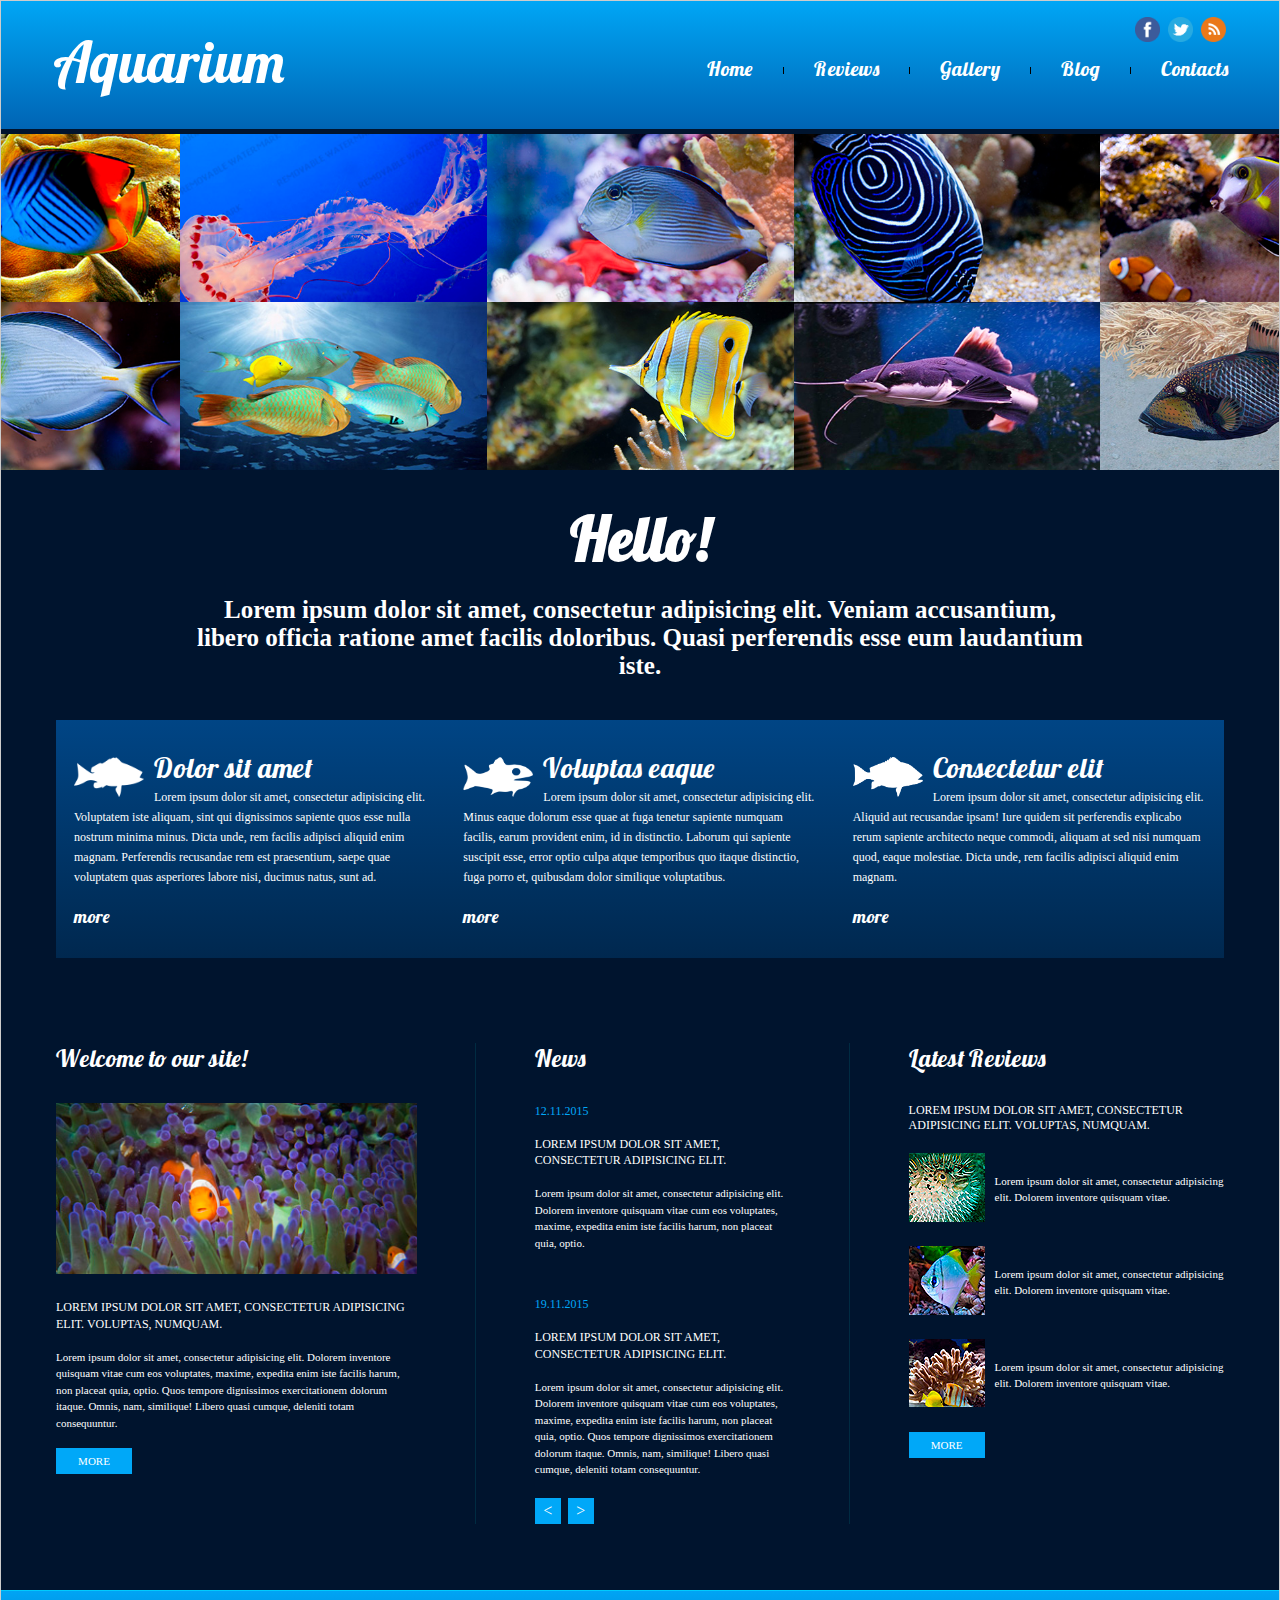
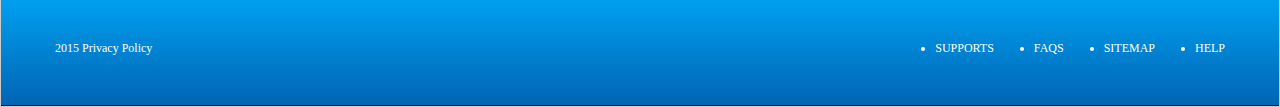
<file: index.html>
<!DOCTYPE html>
<html lang="en">
<head>
	<meta charset="UTF-8">
	<meta name="viewport" content="width=device-width, initial-scale=1">
	<link rel="stylesheet" href="css/style.css">
	<link rel="stylesheet" href="css/mediaqueries.css">
	<title>WorldSkills</title>
</head>
<body>
	<div class="main-wrapper">
		<div class="header">
			<div class="inner-header-part">
				<ul class="networks">
					<li><img width="25px" height="25px" src="img/icon-1.png" alt=""></li>
					<li><img width="25px" height="25px" src="img/icon-2.png" alt=""></li>
					<li><img width="25px" height="25px" src="img/icon-3.png" alt=""></li>
				</ul>
				<h1 class="logo-name">Aquarium</h1>
				<ul class="top-menu">
					<li><a href="#">Home</a></li>
					<li><a href="#">Reviews</a></li>
					<li><a href="#">Gallery</a></li>
					<li><a href="#">Blog</a></li>
					<li><a href="#">Contacts</a></li>
				</ul>
				<select class="select-menu" name="" id="">
					<option value="">Navigate To...</option>
					<option value="">Home</option>
					<option value="">Reviews</option>
					<option value="">Gallery</option>
					<option value="">Blog</option>
					<option value="">Contacts</option>
				</select>
			</div>
		</div>
		<div class="image-container">
			<div><img src="img/fish-1.jpg" alt=""></div>
			<div><img src="img/fish-2.jpg" alt=""></div>
			<div><img src="img/fish-3.jpg" alt=""></div>
			<div><img src="img/fish-4.jpg" alt=""></div>
			<div><img src="img/fish-5.jpg" alt=""></div>
			<div><img src="img/fish-6.jpg" alt=""></div>
			<div><img src="img/fish-7.jpg" alt=""></div>
			<div><img src="img/fish-8.jpg" alt=""></div>
			<div><img src="img/fish-9.jpg" alt=""></div>
			<div><img src="img/fish-10.jpg" alt=""></div>
		</div>
		<div class="container">
			<div class="inner-content">
				<div class="greeting">
					<h1>Hello!</h1>
					<p class="greeting-text">
						Lorem ipsum dolor sit amet, consectetur adipisicing elit. Veniam
						accusantium, libero officia ratione amet facilis doloribus.
						Quasi perferendis esse eum laudantium iste.
					</p>
				</div>

				<div class="fish-blocks">
					<div class="fishes">
						<div class="img"><img src="img/fish-icon-1.png" alt="" width="70px" height="40px"></div>
						<div class="text-fishes">
							<h2>Dolor sit amet</h2>
							<text>
								Lorem ipsum dolor sit amet, consectetur adipisicing elit. Voluptatem iste aliquam, sint qui
								dignissimos sapiente quos esse nulla nostrum minima minus. Dicta unde, rem facilis adipisci
								aliquid enim magnam. Perferendis recusandae rem est praesentium, saepe quae voluptatem quas
								asperiores labore nisi, ducimus natus, sunt ad.
							</text><br><br>
							<a href="#">more</a>
						</div>
					</div>
					<div class="fishes">
						<div class="img"><img src="img/fish-icon-2.png" alt="" width="70px" height="40px"></div>
						<div class="text-fishes">
							<h2>Voluptas eaque</h2>
							<text>
								Lorem ipsum dolor sit amet, consectetur adipisicing elit. Minus eaque dolorum esse quae at fuga
								tenetur sapiente numquam facilis, earum provident enim, id in distinctio. Laborum qui sapiente
								suscipit esse, error optio culpa atque temporibus quo itaque distinctio, fuga porro et, quibusdam
								dolor similique voluptatibus.
							</text><br><br>
							<a href="#">more</a>
						</div>
					</div>
					<div class="fishes">
						<div class="img"><img src="img/fish-icon-3.png" alt="" width="70px" height="40px"></div>
						<div class="text-fishes">
							<h2>Consectetur elit</h2>
							<text>
								Lorem ipsum dolor sit amet, consectetur adipisicing elit. Aliquid aut recusandae ipsam!
								Iure quidem sit perferendis explicabo rerum sapiente architecto neque commodi,
								aliquam at sed nisi numquam quod, eaque molestiae.
								Dicta unde, rem facilis adipisci aliquid enim magnam.
							</text><br><br>
							<a href="#">more</a>
						</div>
					</div>
				</div>

				<div class="information">
					<div class="welcome">
						<h2 class="information-title">Welcome to our site!</h2>
						<div class="hello-logo">
							<img src="img/hello-img.jpg" alt="">
						</div>
						<div class="description">
							<p>Lorem ipsum dolor sit amet, consectetur adipisicing elit. Voluptas, numquam.</p><br>
							Lorem ipsum dolor sit amet, consectetur adipisicing elit.
							Dolorem inventore quisquam vitae cum eos voluptates, maxime,
							expedita enim iste facilis harum, non placeat quia, optio. Quos
							tempore dignissimos exercitationem dolorum itaque. Omnis,
							nam, similique! Libero quasi cumque, deleniti totam consequuntur.<br><br>
							<div class="btn"><a href="#">More</a></div>
						</div>
					</div>
					<div class="news">
						<h2 class="information-title">News</h2>
						<div class="description">
							<p class="date">12.11.2015</p><br>
							<p>Lorem ipsum dolor sit amet, consectetur adipisicing elit.</p><br>
							Lorem ipsum dolor sit amet, consectetur adipisicing elit.
							Dolorem inventore quisquam vitae cum eos voluptates, maxime,
							expedita enim iste facilis harum, non placeat quia, optio.
						</div><br>
						<div class="description">
							<p class="date">19.11.2015</p><br>
							<p>Lorem ipsum dolor sit amet, consectetur adipisicing elit.</p><br>
							Lorem ipsum dolor sit amet, consectetur adipisicing elit.
							Dolorem inventore quisquam vitae cum eos voluptates, maxime,
							expedita enim iste facilis harum, non placeat quia, optio. Quos
							tempore dignissimos exercitationem dolorum itaque. Omnis,
							nam, similique! Libero quasi cumque, deleniti totam consequuntur.
						</div><br>

						<ul class="controlls-block">
							<li class="left controlls"><</li>
							<li class="right controlls">></li>
						</ul>
					</div>
					<div class="reviews">
						<h2 class="information-title">Latest Reviews</h2>
						<p>Lorem ipsum dolor sit amet, consectetur adipisicing elit. Voluptas, numquam.</p><br>
						<div class="posts">
							<div class="img-post"><img src="img/img-post-1.jpg" alt=""></div>
							<div class="description">
								Lorem ipsum dolor sit amet, consectetur adipisicing elit.
								Dolorem inventore quisquam vitae.
							</div>
						</div><br>
						<div class="posts">
							<div class="img-post"><img src="img/img-post-2.jpg" alt=""></div>
							<div class="description">
								Lorem ipsum dolor sit amet, consectetur adipisicing elit.
								Dolorem inventore quisquam vitae.
							</div>
						</div><br>
						<div class="posts">
							<div class="img-post"><img src="img/img-post-3.jpg" alt=""></div>
							<div class="description">
								Lorem ipsum dolor sit amet, consectetur adipisicing elit.
								Dolorem inventore quisquam vitae.
							</div>
						</div><br>
						<div class="btn"><a href="#">More</a></div>
					</div>
				</div>
			</div>
		</div>

		<div class="footer">
			<div class="inner-footer">
				<div class="policy">
					2015 Privacy Policy
				</div>

				<ul class="footer-menu">
					<li>SUPPORTS</li>
					<li>FAQS</li>
					<li>SITEMAP</li>
					<li>HELP</li>
				</ul>
			</div>
		</div>
	</div>
</body>
</html>
</file>
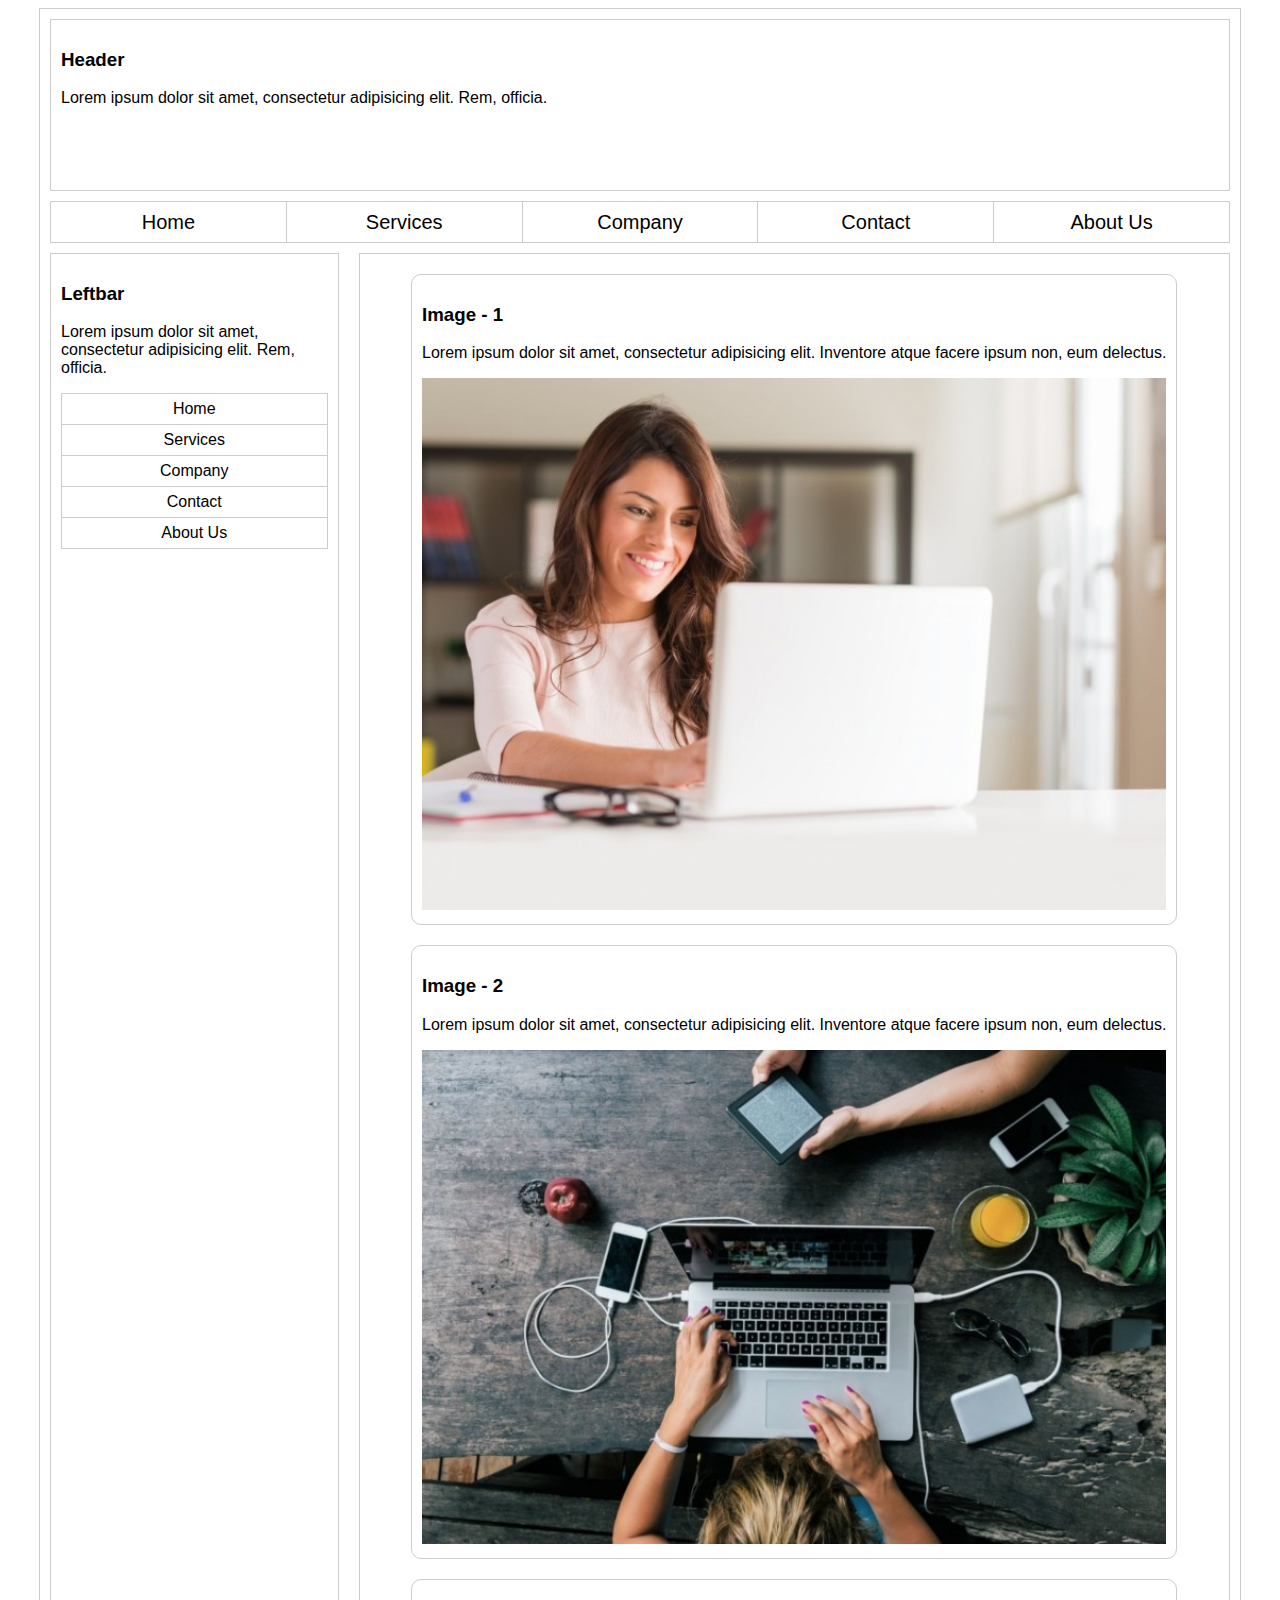
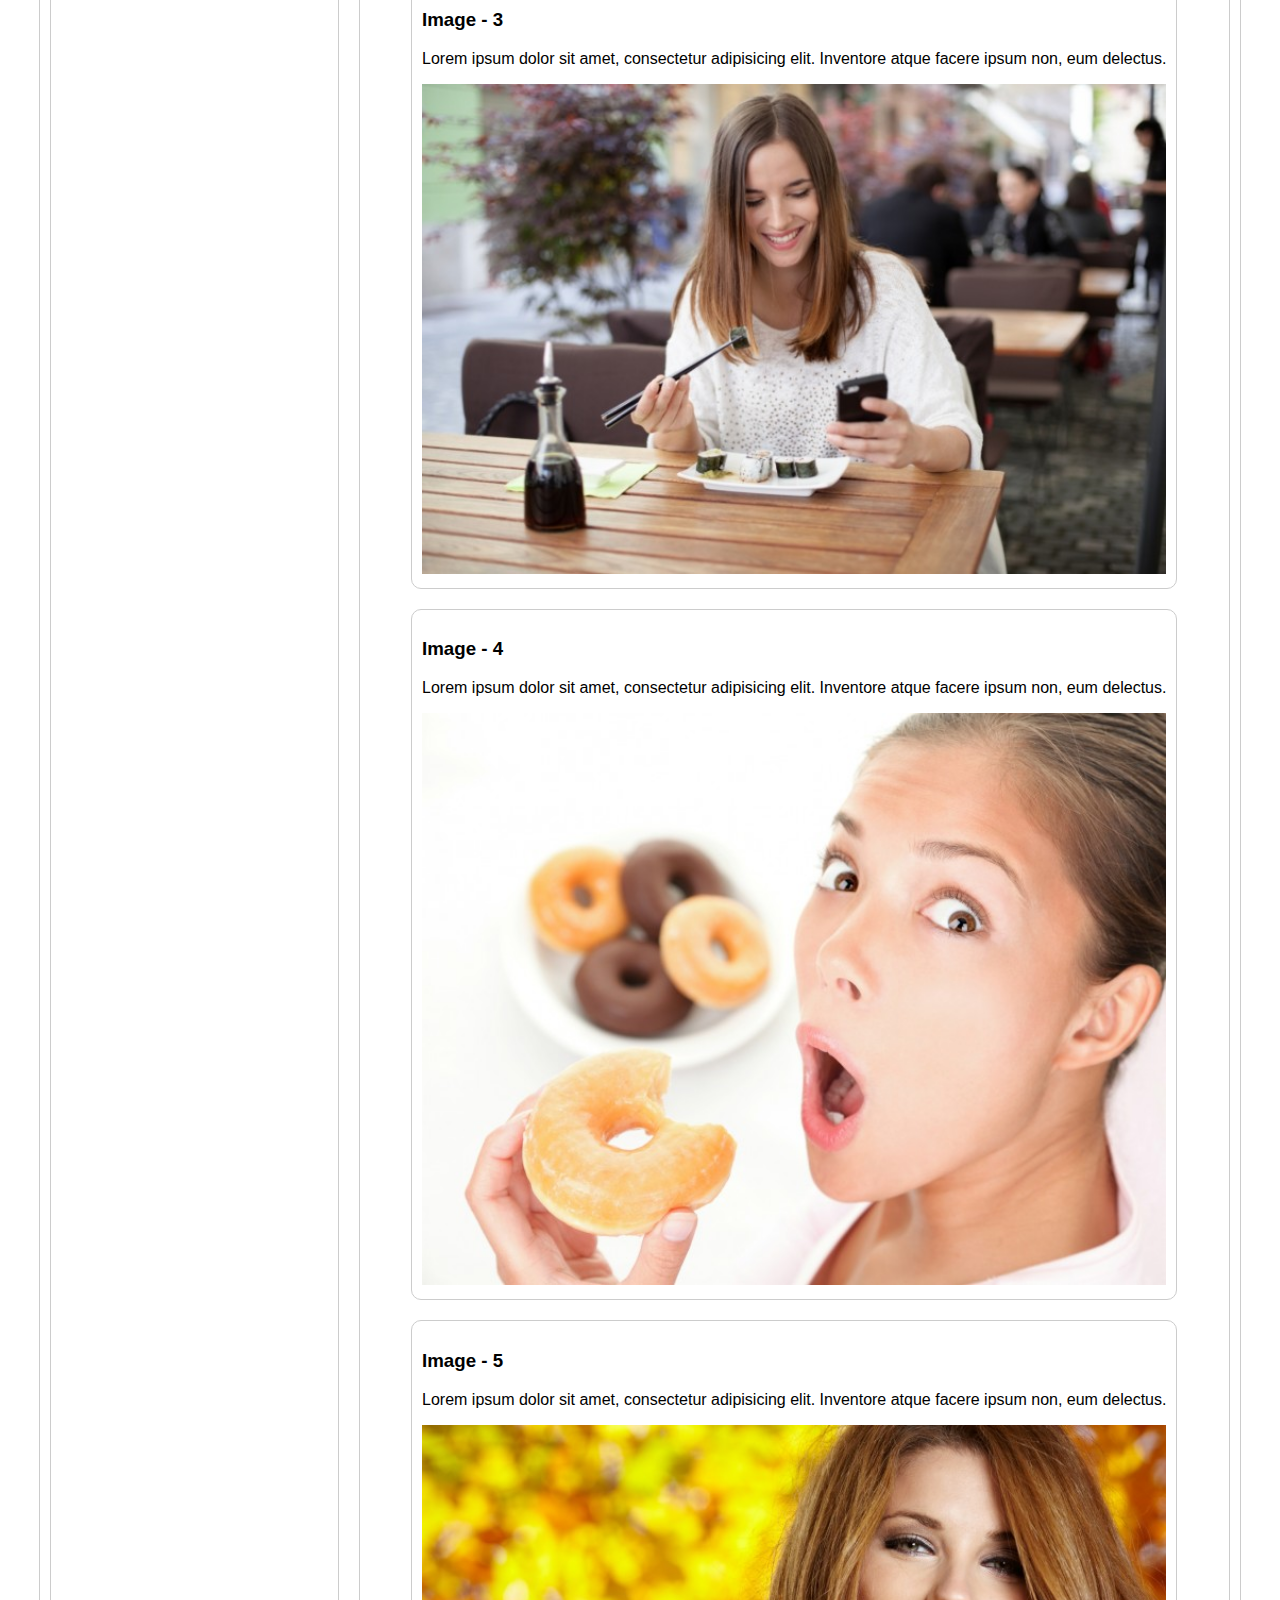
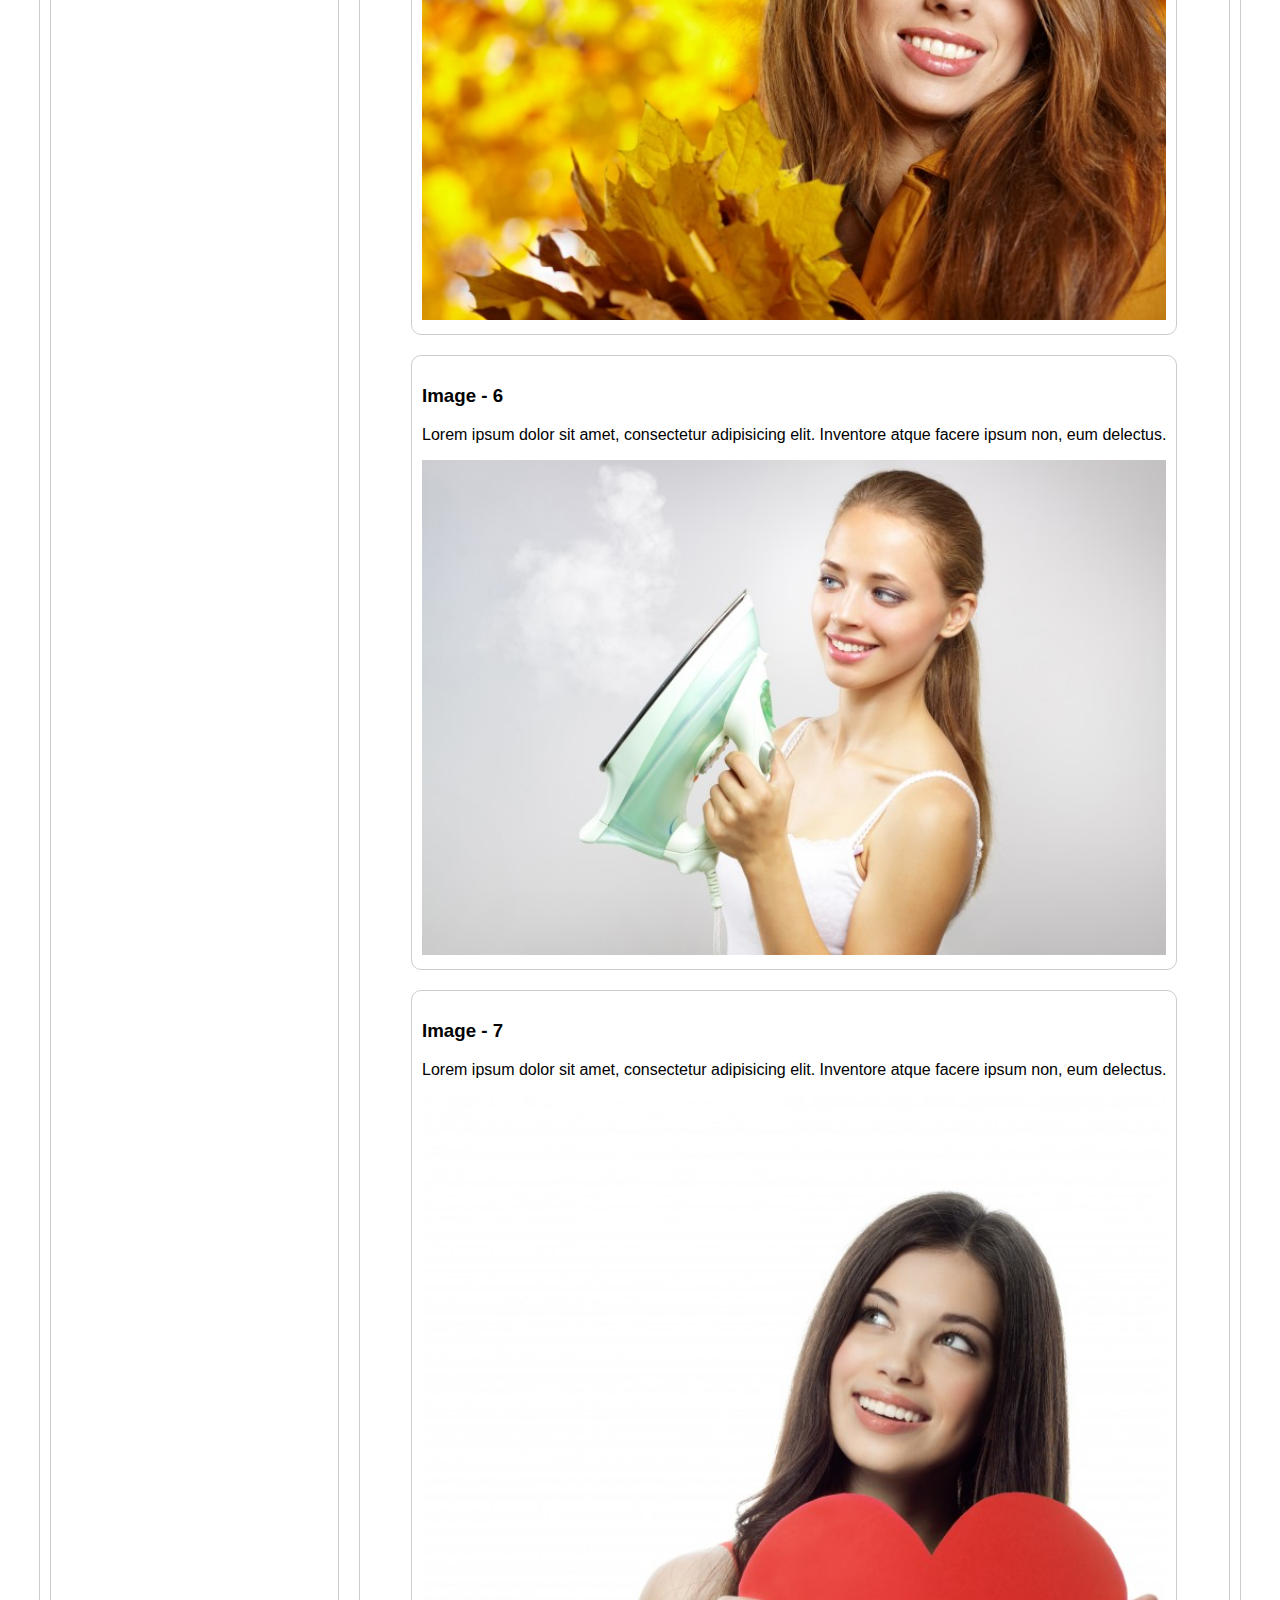
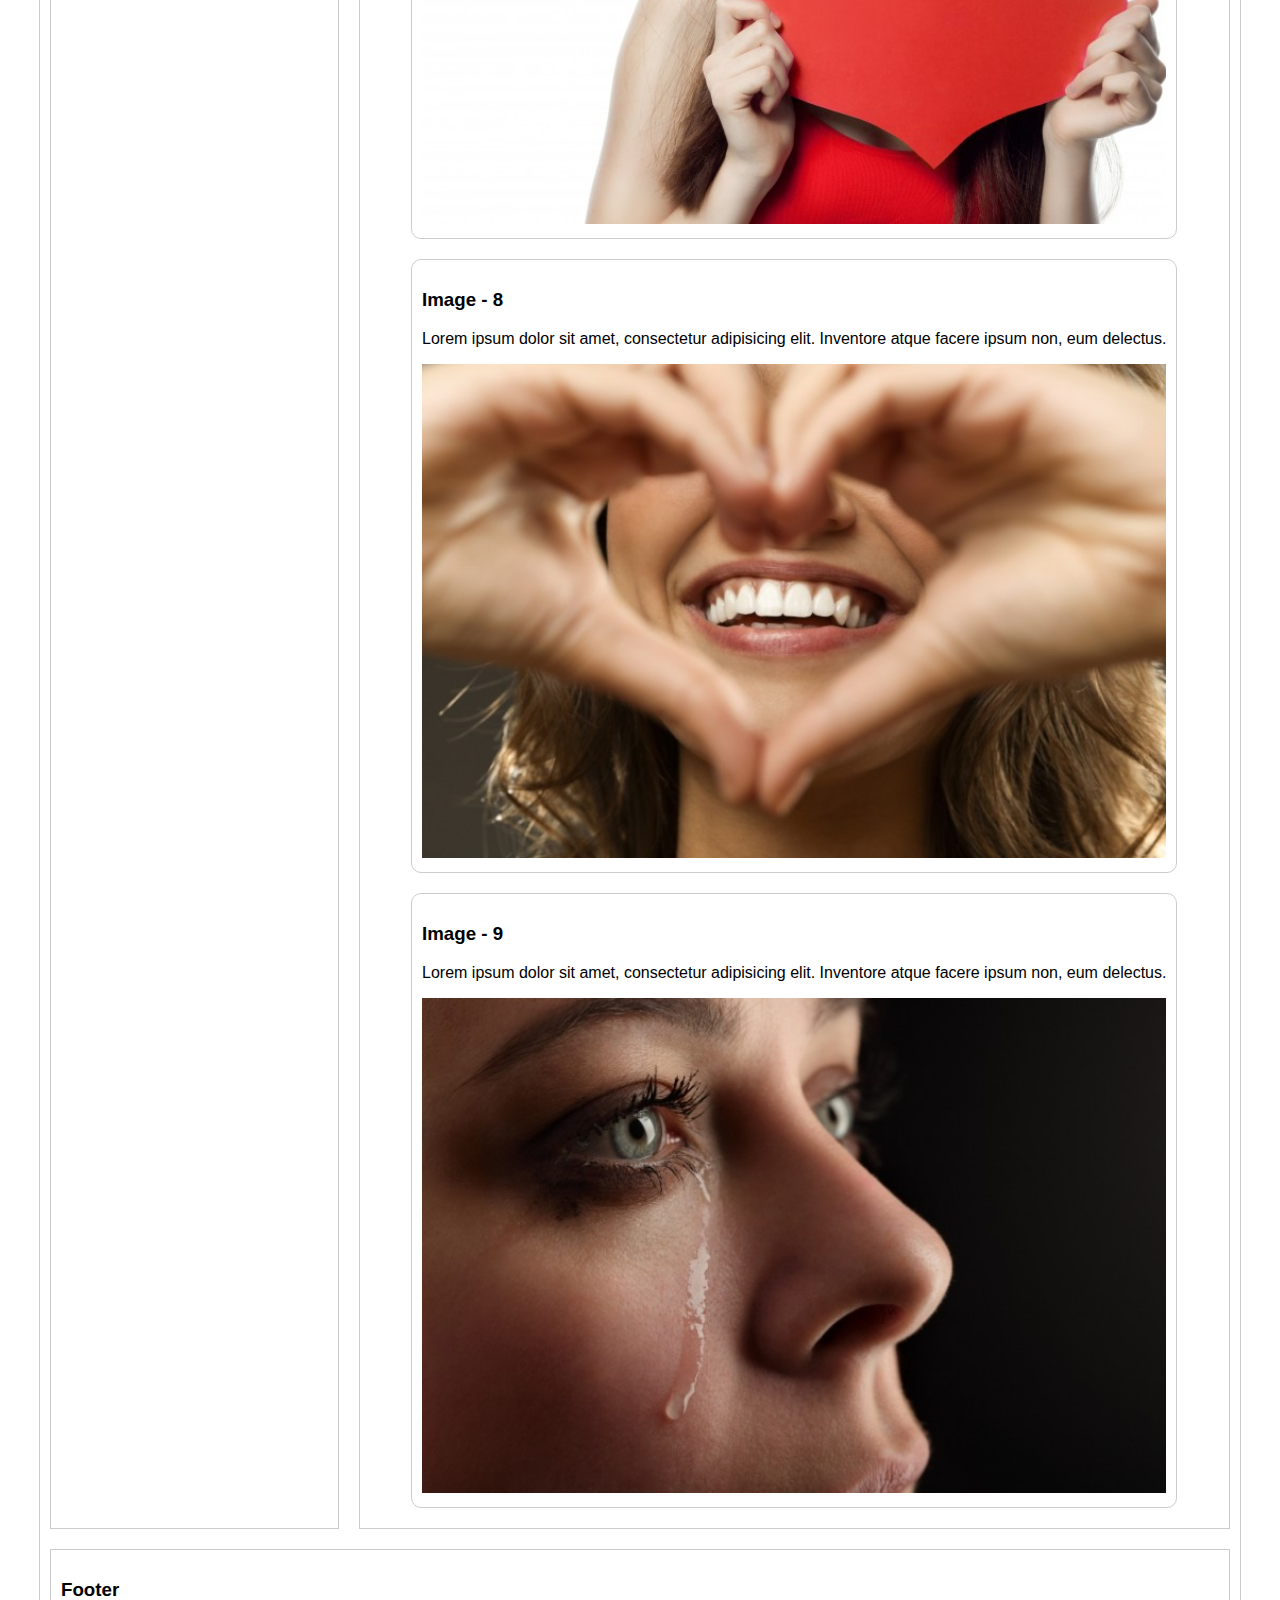
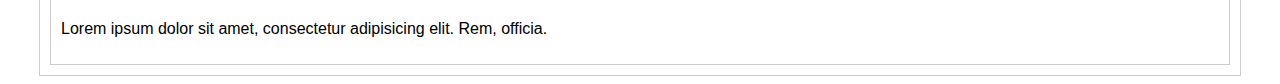
<file: FlexBox/index.html>
<!DOCTYPE html>
<html lang="en">
<head>
    <meta charset="UTF-8">
    <meta name="viewport" content="width=device-width, initial-scale=1.0">
    <title>FlexibleCSS</title>
    <link rel="stylesheet" href="style.css">
</head>
<body>
    <div id="flex-container">
        <div id="header" class="flex-el">
            <h3>Header</h3>
            <p>Lorem ipsum dolor sit amet, consectetur adipisicing elit. Rem, officia.</p>
        </div>
        <ul id="main-nav">
            <li>Home</li>
            <li>Services</li>
            <li>Company</li>
            <li>Contact</li>
            <li>About Us</li>
        </ul>
        <div id="leftbar" class="flex-el">
            <h3>Leftbar</h3>
            <p>Lorem ipsum dolor sit amet, consectetur adipisicing elit. Rem, officia.</p>
            <ul id="nav">
                <li>Home</li>
                <li>Services</li>
                <li>Company</li>
                <li>Contact</li>
                <li>About Us</li>
            </ul>
        </div>
        <div id="container" class="flex-el">
            <div class="wrap">
                <div class="text">
                    <h3>Image - 1</h3>
                    <p>Lorem ipsum dolor sit amet, consectetur adipisicing elit. Inventore atque facere ipsum non, eum delectus.</p>
                    <div class="image"><img src="img/1.jpg" alt=""></div>
                </div>
            </div>
            <div class="wrap">
                <div class="text">
                    <h3>Image - 2</h3>
                    <p>Lorem ipsum dolor sit amet, consectetur adipisicing elit. Inventore atque facere ipsum non, eum delectus.</p>
                    <div class="image"><img src="img/2.jpg" alt=""></div>
                </div>
            </div>
            <div class="wrap">
                <div class="text">
                    <h3>Image - 3</h3>
                    <p>Lorem ipsum dolor sit amet, consectetur adipisicing elit. Inventore atque facere ipsum non, eum delectus.</p>
                    <div class="image"><img src="img/3.jpg" alt=""></div>
                </div>
            </div>
            <div class="wrap">
                <div class="text">
                    <h3>Image - 4</h3>
                    <p>Lorem ipsum dolor sit amet, consectetur adipisicing elit. Inventore atque facere ipsum non, eum delectus.</p>
                    <div class="image"><img src="img/4.jpg" alt=""></div>
                </div>
            </div>
            <div class="wrap">
                <div class="text">
                    <h3>Image - 5</h3>
                    <p>Lorem ipsum dolor sit amet, consectetur adipisicing elit. Inventore atque facere ipsum non, eum delectus.</p>
                    <div class="image"><img src="img/5.jpg" alt=""></div>
                </div>
            </div>
            <div class="wrap">
                <div class="text">
                    <h3>Image - 6</h3>
                    <p>Lorem ipsum dolor sit amet, consectetur adipisicing elit. Inventore atque facere ipsum non, eum delectus.</p>
                    <div class="image"><img src="img/6.jpg" alt=""></div>
                </div>
            </div>
            <div class="wrap">
                <div class="text">
                    <h3>Image - 7</h3>
                    <p>Lorem ipsum dolor sit amet, consectetur adipisicing elit. Inventore atque facere ipsum non, eum delectus.</p>
                    <div class="image"><img src="img/7.jpg" alt=""></div>
                </div>
            </div>
            <div class="wrap">
                <div class="text">
                    <h3>Image - 8</h3>
                    <p>Lorem ipsum dolor sit amet, consectetur adipisicing elit. Inventore atque facere ipsum non, eum delectus.</p>
                    <div class="image"><img src="img/8.jpg" alt=""></div>
                </div>
            </div>
            <div class="wrap">
                <div class="text">
                    <h3>Image - 9</h3>
                    <p>Lorem ipsum dolor sit amet, consectetur adipisicing elit. Inventore atque facere ipsum non, eum delectus.</p>
                    <div class="image"><img src="img/9.jpg" alt=""></div>
                </div>
            </div>
        </div>
        <div id="footer" class="flex-el">
            <h3>Footer</h3>
            <p>Lorem ipsum dolor sit amet, consectetur adipisicing elit. Rem, officia.</p>
        </div>
    </div>
</body>
</html>
</file>
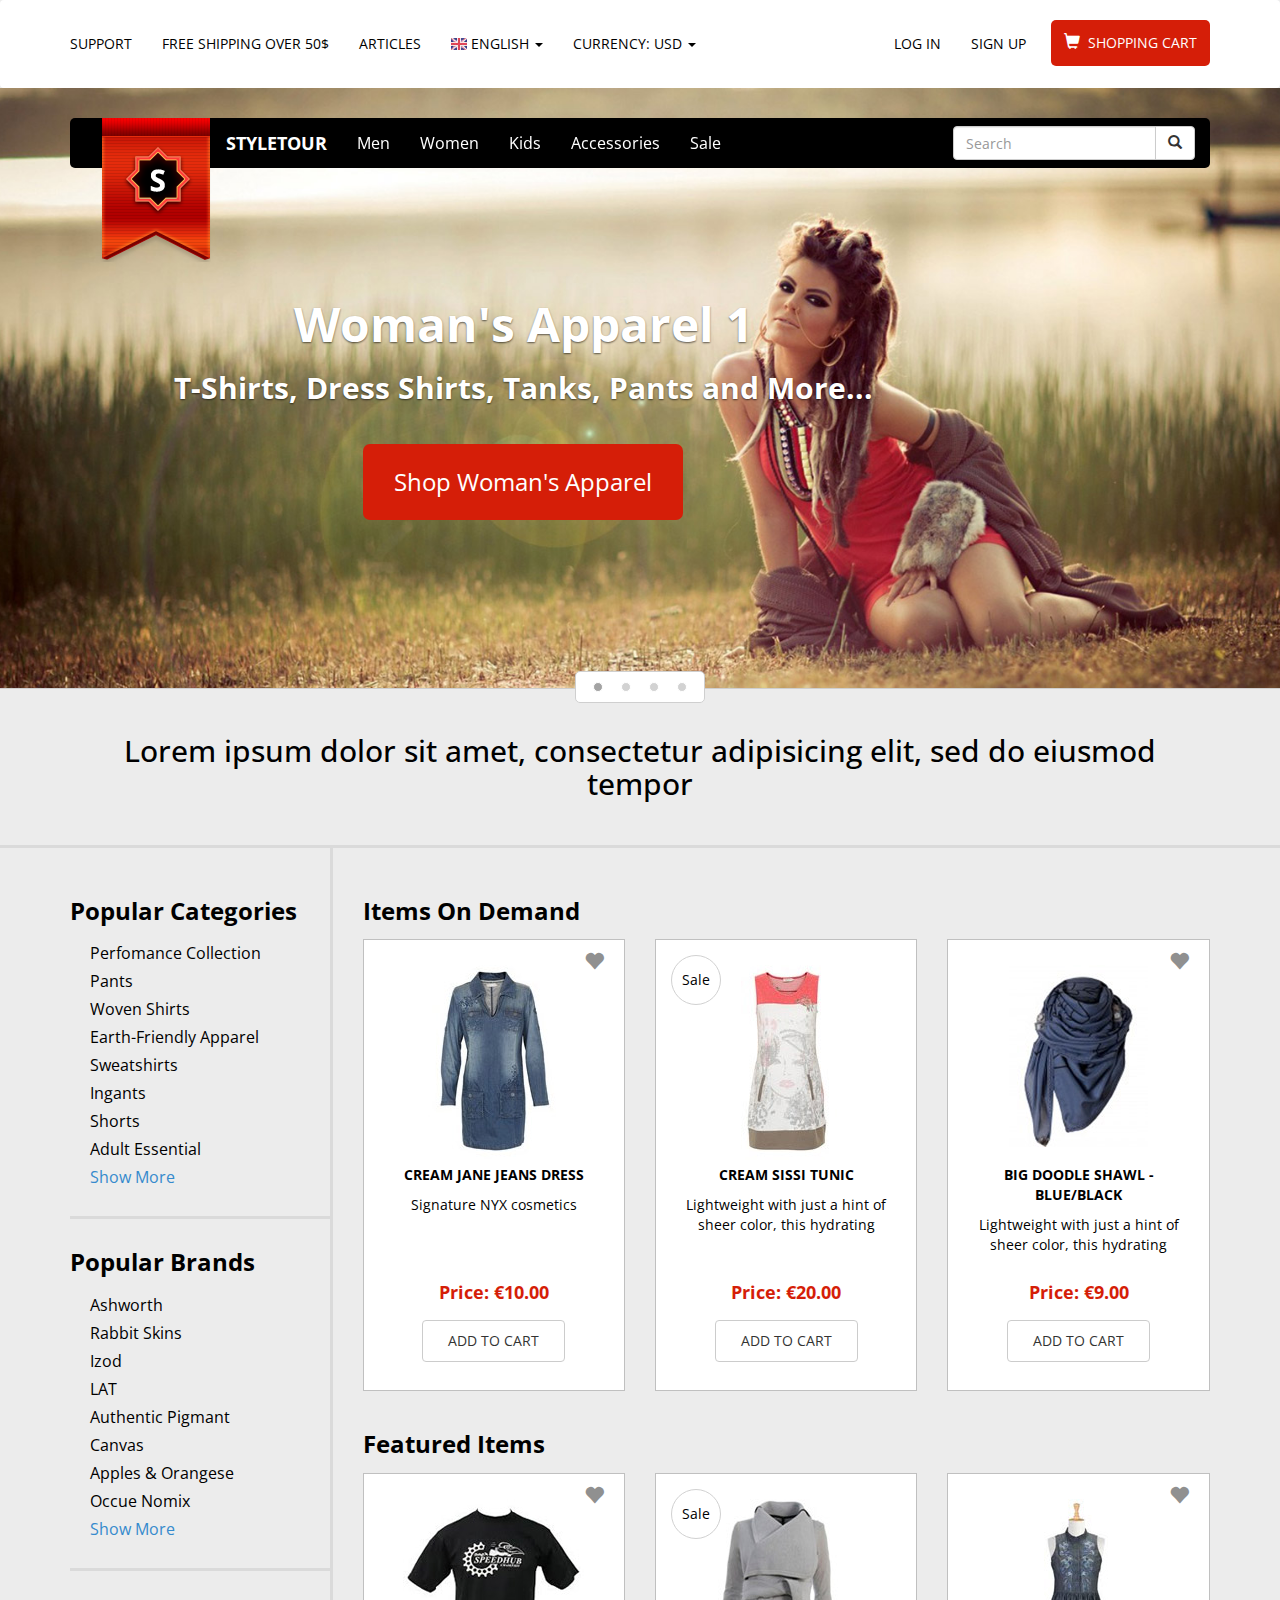
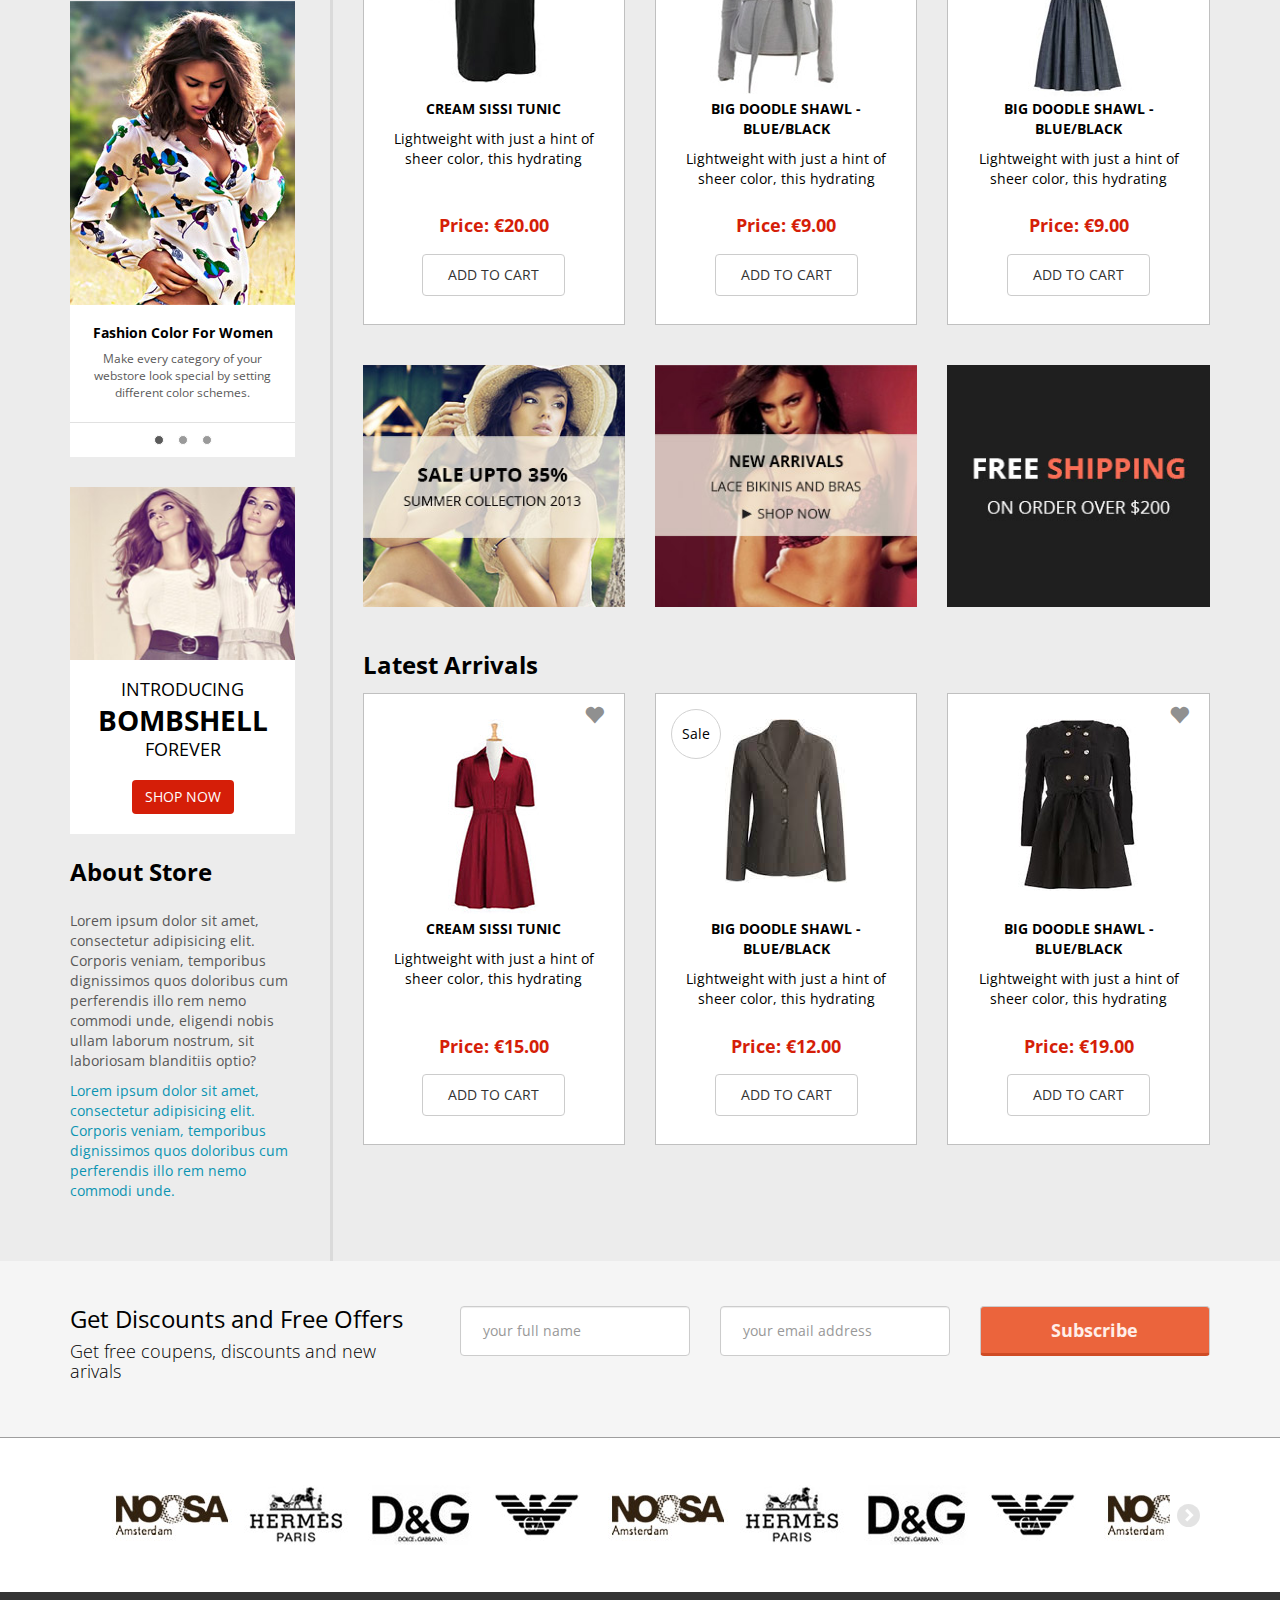
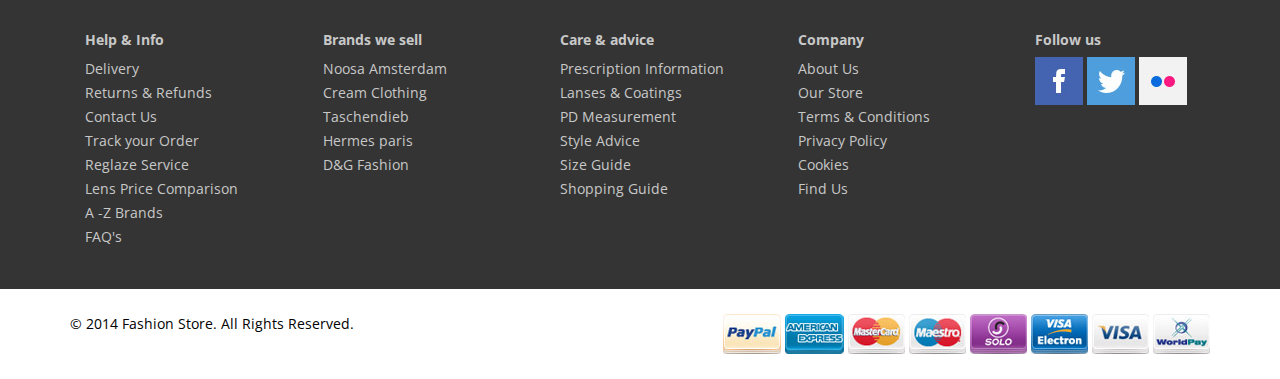
<file: styletour/index.html>
<!DOCTYPE html>
<html lang="en">
<head>
	<meta charset="utf-8">
	<meta http-equiv="X-UA-Compatible" content="IE=edge">
	<meta name="viewport" content="width=device-width, initial-scale=1">
	<link rel="shortcut icon" href="favicon.ico" type="image/x-icon">
	<title>Styletour</title>
	<link href='https://fonts.googleapis.com/css?family=Open+Sans:700,400,300&subset=latin,cyrillic' rel='stylesheet' type='text/css'>
	<link href="css/elastislide.css" rel="stylesheet">
	<link href="css/bootstrap.min.css" rel="stylesheet">
	<link href="css/style.css" rel="stylesheet">
	<!--[if lt IE 9]>
	<script src="https://oss.maxcdn.com/html5shiv/3.7.2/html5shiv.min.js"></script>
	<script src="https://oss.maxcdn.com/respond/1.4.2/respond.min.js"></script>
	<![endif]-->
</head>
<body>

	<header class="header">

		<div class="menu-top">
			<nav class="navbar navbar-default">
				<div class="container">
					<!-- Brand and toggle get grouped for better mobile display -->
					<div class="navbar-header">
						<button type="button" class="navbar-toggle collapsed" data-toggle="collapse" data-target="#menu-top" aria-expanded="false">
							<span class="sr-only">Toggle navigation</span>
							<span class="icon-bar"></span>
							<span class="icon-bar"></span>
							<span class="icon-bar"></span>
						</button>
					</div>

					<!-- Collect the nav links, forms, and other content for toggling -->
					<div class="collapse navbar-collapse" id="menu-top">
						<ul class="nav navbar-nav">
							<li><a href="#">Support</a></li>
							<li><a href="#">Free Shipping Over 50$</a></li>
							<li><a href="#">Articles</a></li>
							<li class="dropdown">
								<a href="#" class="dropdown-toggle" data-toggle="dropdown"><span class="flag"><img src="img/flag.jpg" alt=""></span>English <span class="caret"></span></a>
								<ul class="dropdown-menu">
									<li><a href="#">France</a></li>
									<li><a href="#">Germany</a></li>
									<li><a href="#">Urkraine</a></li>
								</ul>
							</li>
							<li class="dropdown">
								<a href="#" class="dropdown-toggle" data-toggle="dropdown">Currency: USD <span class="caret"></span></a>
								<ul class="dropdown-menu">
									<li><a href="#">UTN</a></li>
									<li><a href="#">Bitcoin</a></li>
									<li><a href="#">Litecoin</a></li>
								</ul>
							</li>
						</ul>

						<ul class="nav navbar-nav navbar-right">
							<li><a href="#">Log In</a></li>
							<li><a href="#">Sign Up</a></li>
							<li><a href="#" class="btn btn-red"><span class="glyphicon glyphicon-shopping-cart"></span>Shopping Cart</a></li>
						</ul>
					</div> <!-- .navbar-collapse -->
				</div> <!-- .container -->
			</nav>
		</div><!-- .menu-top -->

		<section class="menu-carousel">
			<div id="carousel" class="carousel slide" data-ride="carousel">
				<div class="main-menu">
					<nav class="navbar navbar-inverse">
						<div class="container">
							<div class="main-menu-bg">
								<!-- Brand and toggle get grouped for better mobile display -->
								<div class="navbar-header">
									<button type="button" class="navbar-toggle collapsed" data-toggle="collapse" data-target="#main-menu" aria-expanded="false">
										<span class="sr-only">Toggle navigation</span>
										<span class="icon-bar"></span>
										<span class="icon-bar"></span>
										<span class="icon-bar"></span>
									</button>
							        <a class="navbar-brand" href="javascript:void(0)">
										<img src="img/logo.png" alt="">
										<span>Styletour</span>
									</a>
								</div>

								<!-- Collect the nav links, forms, and other content for toggling -->
								<div class="collapse navbar-collapse" id="main-menu">
									<ul class="nav navbar-nav">
										<li><a href="#">Men</a></li>
										<li><a href="#">Women</a></li>
										<li><a href="#">Kids</a></li>
										<li><a href="#">Accessories</a></li>
										<li><a href="#">Sale</a></li>
									</ul>

									<ul class="nav navbar-nav navbar-right">
										<form class="navbar-form navbar-left">
											<div class="input-group">
												<input type="text" class="form-control" name="search" placeholder="Search">
												<span class="input-group-btn">
											        <button class="btn btn-default" type="button">
														<span class="glyphicon glyphicon-search"></span>
													</button>
											    </span>
											</div>
										</form>
									</ul>
								</div> <!-- .navbar-collapse -->
								<span class="glyphicon glyphicon-search search"></span>
							</div> <!-- .main-menu-bg -->
						</div> <!-- .container -->
					</nav>
				</div><!-- .main-menu -->

				<!-- Indicates -->
				<div class="carousel-indicators-wrapper">
					<ol class="carousel-indicators">
						<li data-target="#carousel" data-slide-to="0" class="active"></li>
						<li data-target="#carousel" data-slide-to="1"></li>
						<li data-target="#carousel" data-slide-to="2"></li>
						<li data-target="#carousel" data-slide-to="3"></li>
					</ol>
				</div> <!-- .carousel-indicators-wrapper -->

				<div class="carousel-inner" role="listbox">
					<div class="item active">
						<!-- <img src="img/slider.jpg" alt="Woman 1"> -->
						<div class="bgslide" style="background: url(img/slider.jpg)"></div>
						<div class="container">
							<div class="carousel-caption">
								<h1>Woman's Apparel 1</h1>
								<h3>T-Shirts, Dress Shirts, Tanks, Pants and More...</h3>
								<a href="javascript:void(0)" class="btn btn-red">Shop Woman's Apparel</a>
							</div>
						</div>
					</div>
					<div class="item">
						<!-- <img src="img/slider.jpg" alt="Woman 2"> -->
						<div class="bgslide" style="background: url(img/slider-2.jpg)"></div>
						<div class="container">
							<div class="carousel-caption">
								<h1>Woman's Apparel 2</h1>
								<h3>T-Shirts, Dress Shirts, Tanks, Pants and More...</h3>
								<a href="javascript:void(0)" class="btn btn-red">Shop Woman's Apparel</a>
							</div>
						</div>
					</div>
					<div class="item">
						<!-- <img src="img/slider.jpg" alt="Woman 2"> -->
						<div class="bgslide" style="background: url(img/slider-3.jpg)"></div>
						<div class="container">
							<div class="carousel-caption">
								<h1>Woman's Apparel 3</h1>
								<h3>T-Shirts, Dress Shirts, Tanks, Pants and More...</h3>
								<a href="javascript:void(0)" class="btn btn-red">Shop Woman's Apparel</a>
							</div>
						</div>
					</div>
					<div class="item">
						<!-- <img src="img/slider.jpg" alt="Woman 2"> -->
						<div class="bgslide" style="background: url(img/slider-4.jpg)"></div>
						<div class="container">
							<div class="carousel-caption">
								<h1>Woman's Apparel 4</h1>
								<h3>T-Shirts, Dress Shirts, Tanks, Pants and More...</h3>
								<a href="javascript:void(0)" class="btn btn-red">Shop Woman's Apparel</a>
							</div>
						</div>
					</div>
				</div> <!-- .carousel-inner  -->
			</div> <!-- #carousel -->
		</section> <!-- .menu-carousel -->

	</header>

	<section class="main-slogan">
		<div class="container">
			<h1>Lorem ipsum dolor sit amet, consectetur adipisicing elit, sed do eiusmod tempor</h1>
		</div>
	</section>

	<section class="main-content">
		<div class="container">
			<div class="row">
				<div class="col-md-9 col-md-push-3">
					<div class="row">
						<div class="content">
							<h3>Items On Demand</h3>
							<div class="products-row clearfix">
								<div class="col-sm-4">
									<div class="product">
										<div>
											<div class="product-favorite">
												<span class="glyphicon glyphicon-heart"></span>
											</div> <!-- .product-favorite -->
											<div class="product-img">
												<img src="img/goods1.jpg" alt="">
											</div> <!-- .product-img -->
											<p class="product-title"><a href="javascript:void(0)">CREAM JANE JEANS DRESS</a></p>
											<p class="product-desc">Signature NYX cosmetics</p>
											<div class="product-buy">
												<p class="product-price">Price: €10.00</p>
												<a href="javascript:void(0)" class="btn btn-default">ADD TO CART</a>
											</div> <!-- .product-buy -->
										</div>
									</div> <!-- .product -->
								</div> <!-- .col-sm-4 -->
								<div class="col-sm-4">
									<div class="product">
										<div class="product-sale img-circle">
											<span>Sale</span>
										</div> <!-- .product-favorite -->
										<div class="product-img">
											<img src="img/goods2.jpg" alt="">
										</div> <!-- .product-img -->
										<p class="product-title"><a href="javascript:void(0)">CREAM SISSI TUNIC</a></p>
										<p class="product-desc">Lightweight with just a hint of sheer color, this hydrating </p>
										<div class="product-buy">
											<p class="product-price">Price: €20.00</p>
											<a href="javascript:void(0)" class="btn btn-default">ADD TO CART</a>
										</div>
									</div> <!-- .product -->
								</div> <!-- .col-sm-4 -->
								<div class="col-sm-4">
									<div class="product">
										<div class="product-favorite">
											<span class="glyphicon glyphicon-heart"></span>
										</div> <!-- .product-favorite -->
										<div class="product-img">
											<img src="img/goods3.jpg" alt="">
										</div> <!-- .product-img -->
										<p class="product-title"><a href="javascript:void(0)">big doodle shawl - blue/black</a></p>
										<p class="product-desc">Lightweight with just a hint of sheer color, this hydrating </p>
										<div class="product-buy">
											<p class="product-price">Price: €9.00</p>
											<a href="javascript:void(0)" class="btn btn-default">ADD TO CART</a>
										</div>
									</div> <!-- .product -->
								</div> <!-- .col-sm-4 -->
							</div> <!-- .products-row -->

							<h3>Featured Items</h3>
							<div class="products-row clearfix">
								<div class="col-sm-4">
									<div class="product">
										<div>
											<div class="product-favorite">
												<span class="glyphicon glyphicon-heart"></span>
											</div> <!-- .product-favorite -->
											<div class="product-img">
												<img src="img/goods4.jpg" alt="">
											</div> <!-- .product-img -->
											<p class="product-title"><a href="javascript:void(0)">CREAM SISSI TUNIC</a></p>
											<p class="product-desc">Lightweight with just a hint of sheer color, this hydrating </p>
											<div class="product-buy">
												<p class="product-price">Price: €20.00</p>
												<a href="javascript:void(0)" class="btn btn-default">ADD TO CART</a>
											</div> <!-- .product-buy -->
										</div>
									</div> <!-- .product -->
								</div> <!-- .col-sm-4 -->
								<div class="col-sm-4">
									<div class="product">
										<div class="product-sale img-circle">
											<span>Sale</span>
										</div> <!-- .product-favorite -->
										<div class="product-img">
											<img src="img/goods5.jpg" alt="">
										</div> <!-- .product-img -->
										<p class="product-title"><a href="javascript:void(0)">big doodle shawl - blue/black</a></p>
										<p class="product-desc">Lightweight with just a hint of sheer color, this hydrating </p>
										<div class="product-buy">
											<p class="product-price">Price: €9.00</p>
											<a href="javascript:void(0)" class="btn btn-default">ADD TO CART</a>
										</div>
									</div> <!-- .product -->
								</div> <!-- .col-sm-4 -->
								<div class="col-sm-4">
									<div class="product">
										<div class="product-favorite">
											<span class="glyphicon glyphicon-heart"></span>
										</div> <!-- .product-favorite -->
										<div class="product-img">
											<img src="img/goods6.jpg" alt="">
										</div> <!-- .product-img -->
										<p class="product-title"><a href="javascript:void(0)">big doodle shawl - blue/black</a></p>
										<p class="product-desc">Lightweight with just a hint of sheer color, this hydrating </p>
										<div class="product-buy">
											<p class="product-price">Price: €9.00</p>
											<a href="javascript:void(0)" class="btn btn-default">ADD TO CART</a>
										</div>
									</div> <!-- .product -->
								</div> <!-- .col-sm-4 -->
							</div> <!-- .products-row -->

							<div class="banner-row clearfix">
								<div class="col-sm-4">
									<a href="#"><img src="img/content-banner1.jpg" alt=""></a>
								</div>
								<div class="col-sm-4">
									<a href="#"><img src="img/content-banner2.jpg" alt=""></a>
								</div>
								<div class="col-sm-4">
									<a href="#"><img src="img/content-banner3.jpg" alt=""></a>
								</div>
							</div> <!-- .banner-row -->

							<h3>Latest Arrivals</h3>
							<div class="products-row clearfix">
								<div class="col-sm-4">
									<div class="product">
										<div>
											<div class="product-favorite">
												<span class="glyphicon glyphicon-heart"></span>
											</div> <!-- .product-favorite -->
											<div class="product-img">
												<img src="img/goods7.jpg" alt="">
											</div> <!-- .product-img -->
											<p class="product-title"><a href="javascript:void(0)">CREAM SISSI TUNIC</a></p>
											<p class="product-desc">Lightweight with just a hint of sheer color, this hydrating </p>
											<div class="product-buy">
												<p class="product-price">Price: €15.00</p>
												<a href="javascript:void(0)" class="btn btn-default">ADD TO CART</a>
											</div> <!-- .product-buy -->
										</div>
									</div> <!-- .product -->
								</div> <!-- .col-sm-4 -->
								<div class="col-sm-4">
									<div class="product">
										<div class="product-sale img-circle">
											<span>Sale</span>
										</div> <!-- .product-favorite -->
										<div class="product-img">
											<img src="img/goods8.jpg" alt="">
										</div> <!-- .product-img -->
										<p class="product-title"><a href="javascript:void(0)">big doodle shawl - blue/black</a></p>
										<p class="product-desc">Lightweight with just a hint of sheer color, this hydrating </p>
										<div class="product-buy">
											<p class="product-price">Price: €12.00</p>
											<a href="javascript:void(0)" class="btn btn-default">ADD TO CART</a>
										</div>
									</div> <!-- .product -->
								</div> <!-- .col-sm-4 -->
								<div class="col-sm-4">
									<div class="product">
										<div class="product-favorite">
											<span class="glyphicon glyphicon-heart"></span>
										</div> <!-- .product-favorite -->
										<div class="product-img">
											<img src="img/goods9.jpg" alt="">
										</div> <!-- .product-img -->
										<p class="product-title"><a href="javascript:void(0)">big doodle shawl - blue/black</a></p>
										<p class="product-desc">Lightweight with just a hint of sheer color, this hydrating </p>
										<div class="product-buy">
											<p class="product-price">Price: €19.00</p>
											<a href="javascript:void(0)" class="btn btn-default">ADD TO CART</a>
										</div>
									</div> <!-- .product -->
								</div> <!-- .col-sm-4 -->
							</div> <!-- .products-row -->
						</div> <!-- .content -->
					</div>
				</div>
				<div class="col-md-3 col-md-pull-9">
					<div class="sidebar">
						<div class="row">
							<div class="col-md-12 col-xs-6">
								<div class="widget">
									<h3>Popular Categories</h3>
									<ul>
										<li><a href="javascript:void(0)">Perfomance Collection</a></li>
										<li><a href="javascript:void(0)">Pants</a></li>
										<li><a href="javascript:void(0)">Woven Shirts</a></li>
										<li><a href="javascript:void(0)">Earth-Friendly Apparel</a></li>
										<li><a href="javascript:void(0)">Sweatshirts</a></li>
										<li><a href="javascript:void(0)">Ingants</a></li>
										<li><a href="javascript:void(0)">Shorts</a></li>
										<li><a href="javascript:void(0)">Adult Essential</a></li>
										<li class="more"><a href="javascript:void(0)">Show More</a></li>
									</ul>
								</div> <!-- .widget -->
							</div> <!-- col-md-12 col-xs-6 -->
							<div class="col-md-12 col-xs-6">
								<div class="widget">
									<h3>Popular Brands</h3>
									<ul>
										<li><a href="javascript:void(0)">Ashworth</a></li>
										<li><a href="javascript:void(0)">Rabbit Skins</a></li>
										<li><a href="javascript:void(0)">Izod</a></li>
										<li><a href="javascript:void(0)">LAT</a></li>
										<li><a href="javascript:void(0)">Authentic Pigmant</a></li>
										<li><a href="javascript:void(0)">Canvas</a></li>
										<li><a href="javascript:void(0)">Apples & Orangese</a></li>
										<li><a href="javascript:void(0)">Occue Nomix</a></li>
										<li class="more"><a href="javascript:void(0)">Show More</a></li>
									</ul>
								</div> <!-- .widget -->
							</div> <!-- col-md-12 col-xs-6 -->
						</div>
						<div class="row">
							<div class="col-md-12 col-xs-6">
								<div id="carousel-sidebar" class="carousel slide" data-ride="carousel">
									<div class="carousel-inner" role="listbox">
										<div class="item active">
											<img src="img/slide-sidebar1.jpg" alt="Woman 1">
											<div class="sidebar-carousel-caption">
												<h4>Fashion Color For Women</h4>
												<p>Make every category of your webstore look special by setting different color schemes.</p>
											</div>
										</div>
										<div class="item">
											<img src="img/slide-sidebar1.jpg" alt="Woman 2">
											<div class="sidebar-carousel-caption">
												<h4>Fashion Color For Women</h4>
												<p>Make every category of your webstore look special by setting different color schemes.</p>
											</div>
										</div>
										<div class="item">
											<img src="img/slide-sidebar1.jpg" alt="Woman 3">
											<div class="sidebar-carousel-caption">
												<h4>Fashion Color For Women</h4>
												<p>Make every category of your webstore look special by setting different color schemes.</p>
											</div>
										</div>
									</div> <!-- .carousel-inner  -->
									<!-- Indicates -->
									<ol class="carousel-indicators">
										<li data-target="#carousel-sidebar" data-slide-to="0" class="active"></li>
										<li data-target="#carousel-sidebar" data-slide-to="1"></li>
										<li data-target="#carousel-sidebar" data-slide-to="2"></li>
									</ol>
								</div> <!-- #carousel-sidebar -->
							</div> <!-- col-md-12 col-xs-6 -->
							<div class="col-md-12 col-xs-6">
								<div class="banner">
									<img src="img/banner.jpg" alt="">
									<h3>Introducing</h3>
									<h2>BOMBSHELL</h2>
									<h3>Forever</h3>
									<a href="javascript:void(0)" class="btn btn-red">Shop Now</a>
								</div>
							</div>
						</div>

						<div class="about">
							<h3>About Store</h3>
							<p>
								Lorem ipsum dolor sit amet, consectetur adipisicing elit.
								Corporis veniam, temporibus dignissimos quos doloribus
								cum perferendis illo rem nemo commodi unde, eligendi nobis
								ullam laborum nostrum, sit laboriosam blanditiis optio?
							</p>
							<p class="highlight">
								Lorem ipsum dolor sit amet, consectetur adipisicing elit.
								Corporis veniam, temporibus dignissimos quos doloribus
								cum perferendis illo rem nemo commodi unde.
							</p>
						</div>
					</div> <!-- .sidebar -->
				</div>
			</div>
		</div>
	</section>

	<section class="bottom-content">
		<div class="container">
			<div class="row">
				<div class="col-md-4">
					<h3>Get Discounts and Free Offers</h3>
					<h4>Get free coupens, discounts and new arivals</h4>
				</div>
				<div class="col-md-8">
					<form action="" class="form-inline">
						<div class="row">
							<div class="col-sm-4 form-group">
								<input class="form-control" type="text" placeholder="your full name">
							</div>
							<div class="col-sm-4 form-group">
								<input class="form-control" type="email" placeholder="your email address">
							</div>
							<div class="col-sm-4">
								<div class="btn btn-default">Subscribe</div>
							</div>
						</div>
					</form>
				</div>
			</div>
		</div>
	</section>

	<div class="bottom-slider">
		<div class="container">
			<ul id="elastislide" class="elastislide-list">
				<li><a href="javascript:void(0)"><img src="img/partner1.jpg" alt="image01" /></a></li>
				<li><a href="javascript:void(0)"><img src="img/partner4.jpg" alt="image01" /></a></li>
				<li><a href="javascript:void(0)"><img src="img/partner5.jpg" alt="image01" /></a></li>
				<li><a href="javascript:void(0)"><img src="img/partner6.jpg" alt="image01" /></a></li>
				<li><a href="javascript:void(0)"><img src="img/partner1.jpg" alt="image01" /></a></li>
				<li><a href="javascript:void(0)"><img src="img/partner4.jpg" alt="image01" /></a></li>
				<li><a href="javascript:void(0)"><img src="img/partner5.jpg" alt="image01" /></a></li>
				<li><a href="javascript:void(0)"><img src="img/partner6.jpg" alt="image01" /></a></li>
				<li><a href="javascript:void(0)"><img src="img/partner1.jpg" alt="image01" /></a></li>
				<li><a href="javascript:void(0)"><img src="img/partner4.jpg" alt="image01" /></a></li>
				<li><a href="javascript:void(0)"><img src="img/partner5.jpg" alt="image01" /></a></li>
				<li><a href="javascript:void(0)"><img src="img/partner6.jpg" alt="image01" /></a></li>
				<li><a href="javascript:void(0)"><img src="img/partner1.jpg" alt="image01" /></a></li>
				<li><a href="javascript:void(0)"><img src="img/partner4.jpg" alt="image01" /></a></li>
				<li><a href="javascript:void(0)"><img src="img/partner5.jpg" alt="image01" /></a></li>
				<li><a href="javascript:void(0)"><img src="img/partner6.jpg" alt="image01" /></a></li>
			</ul> <!-- #elastislide -->
		</div> <!-- .container -->
	</div> <!-- .bottom-slide -->

	<footer>
		<div class="footer-menu">
			<div class="container">
				<div class="col-md-10">
					<div class="row">
						<div class="col-md-3 col-xs-6">
							<h5>Help &amp; Info</h5>
							<ul>
								<li><a href="javascript:void(0)">Delivery</a></li>
								<li><a href="javascript:void(0)">Returns &amp; Refunds</a></li>
								<li><a href="javascript:void(0)">Contact Us</a></li>
								<li><a href="javascript:void(0)">Track your Order</a></li>
								<li><a href="javascript:void(0)">Reglaze Service</a></li>
								<li><a href="javascript:void(0)">Lens Price Comparison</a></li>
								<li><a href="javascript:void(0)">A -Z Brands</a></li>
								<li><a href="javascript:void(0)">FAQ's</a></li>
							</ul>
						</div>
						<div class="col-md-3 col-xs-6">
							<h5>Brands we sell</h5>
							<ul>
								<li><a href="javascript:void(0)">Noosa Amsterdam</a></li>
								<li><a href="javascript:void(0)">Cream Clothing</a></li>
								<li><a href="javascript:void(0)">Taschendieb</a></li>
								<li><a href="javascript:void(0)">Hermes paris</a></li>
								<li><a href="javascript:void(0)">D&amp;G Fashion</a></li>
							</ul>
						</div>
						<div class="clearfix visible-xs-block visible-sm-block"></div>
						<div class="col-md-3 col-xs-6">
							<h5>Care & advice</h5>
							<ul>
								<li><a href="javascript:void(0)">Prescription Information</a></li>
								<li><a href="javascript:void(0)">Lanses &amp; Coatings</a></li>
								<li><a href="javascript:void(0)">PD Measurement</a></li>
								<li><a href="javascript:void(0)">Style Advice</a></li>
								<li><a href="javascript:void(0)">Size Guide</a></li>
								<li><a href="javascript:void(0)">Shopping Guide</a></li>
							</ul>
						</div>
						<div class="col-md-3 col-xs-6">
							<h5>Company</h5>
							<ul>
								<li><a href="javascript:void(0)">About Us</a></li>
								<li><a href="javascript:void(0)">Our Store</a></li>
								<li><a href="javascript:void(0)">Terms &amp; Conditions</a></li>
								<li><a href="javascript:void(0)">Privacy Policy</a></li>
								<li><a href="javascript:void(0)">Cookies</a></li>
								<li><a href="javascript:void(0)">Find Us</a></li>
							</ul>
						</div>
					</div>
				</div>
				<div class="col-md-2">
					<div class="social-icons">
						<h5>Follow us</h5>
						<a href="javascript:void(0)"><img src="img/fb.jpg" alt=""></a>
						<a href="javascript:void(0)"><img src="img/tw.jpg" alt=""></a>
						<a href="javascript:void(0)"><img src="img/fl.jpg" alt=""></a>
					</div>
				</div>
			</div>
		</div> <!-- .footer-menu -->
		<div class="footer-copyright">
			<div class="container">
				<div class="row">
					<div class="col-md-4 text-left">
						<p>&copy; 2014 Fashion Store. All Rights Reserved.</p>
					</div>
					<div class="col-md-8 text-right pay">
						<a href="javascript:void(0)"><img src="img/pay1.jpg" alt=""></a>
						<a href="javascript:void(0)"><img src="img/pay2.jpg" alt=""></a>
						<a href="javascript:void(0)"><img src="img/pay3.jpg" alt=""></a>
						<a href="javascript:void(0)"><img src="img/pay4.jpg" alt=""></a>
						<a href="javascript:void(0)"><img src="img/pay5.jpg" alt=""></a>
						<a href="javascript:void(0)"><img src="img/pay6.jpg" alt=""></a>
						<a href="javascript:void(0)"><img src="img/pay7.jpg" alt=""></a>
						<a href="javascript:void(0)"><img src="img/pay8.jpg" alt=""></a>
					</div>
				</div>
			</div>
		</div> <!-- .footer-copyright -->
	</footer>

	<script src="https://ajax.googleapis.com/ajax/libs/jquery/1.11.3/jquery.min.js"></script>
	<script src="js/modernizr.js"></script>
	<script src="js/bootstrap.min.js"></script>
	<script src="js/elastislide.js"></script>
	<script src="js/main.js"></script>
</body>
</html>
</file>
<file: css/style.css>
@charset "UTF-8";
/* line 1, ../sass/style.scss */
* {
  margin: 0;
  padding: 0;
  box-sizing: border-box;
}

/* line 7, ../sass/style.scss */
body {
  background: #00142E;
}

@font-face {
  font-family: 'Local-Lobster';
  src: url(../fonts/Lobster.ttf);
}
/* ╨У╨╗╨░╨▓╨╜╤Л╨╣ ╨▒╨╗╨╛╨║ ╤Б╨░╨╣╤В╨░, ╤Б╨╛╨┤╨╡╤А╨╢╨░╤Й╨╕╨╣ ╨▓╤Б╨╡ ╤Н╨╗╨╡╨╝╨╡╨╜╤В╤Л */
/* line 17, ../sass/style.scss */
.main-wrapper {
  max-width: 1904px;
  border: 1px solid #ccc;
  margin: 0 auto;
  overflow: hidden;
  /* ╨и╨░╨┐╨║╨░ ╤Б╨░╨╣╤В╨░ */
  /* ╨Ъ╨╛╨╜╨╡╤Ж */
  /* ╨Ъ╨╛╨╜╤В╨╡╨╣╨╜╨╡╤А ╤Б ╨╕╨╖╨╛╨▒╤А╨░╨╢╨╡╨╜╨╕╤П╨╝╨╕ */
  /* ╨Ъ╨╛╨╜╨╡╤Ж */
  /* ╨Ю╤Б╨╜╨╛╨▓╨╜╨╛╨╣ ╨║╨╛╨╜╤В╨╡╨╣╨╜╨╡╤А ╤Б╨░╨╣╤В╨░ */
  /* ╨Ъ╨╛╨╜╨╡╤Ж */
  /* ╨д╤Г╤В╨╡╤А */
  /* ╨Ъ╨╛╨╜╨╡╤Ж */
}
/* line 24, ../sass/style.scss */
.main-wrapper .header {
  min-height: 128px;
  background: linear-gradient(#00A6F5, #0064B4);
  /* ╨б╨╛╨┤╨╡╤А╨╢╨╕╨╝╨╛╨╡ ╤И╨░╨┐╨║╨╕ ╤Б╨░╨╣╤В╨░ */
  /* ╨Ъ╨╛╨╜╨╡╤Ж */
}
/* line 29, ../sass/style.scss */
.main-wrapper .header .inner-header-part {
  max-width: 1185px;
  height: inherit;
  margin: 0 auto;
  padding: 0 5px 0 5px;
  font-family: 'Local-Lobster';
  color: #fff;
  /* ╨Ы╨╛╨│╨╛ */
  /* ╨Ъ╨╛╨╜╨╡╤Ж */
  /* ╨Ш╨║╨╛╨╜╨║╨╕ ╤Б╨╡╤В╨╡╨╣ */
  /* ╨Ъ╨╛╨╜╨╡╤Ж */
  /* ╨Э╨░╨▓╨╕╨│╨░╤Ж╨╕╨░ ╤Б╨░╨╣╤В╨░ */
  /* ╨Ъ╨╛╨╜╨╡╤Ж */
}
/* line 37, ../sass/style.scss */
.main-wrapper .header .inner-header-part .select-menu {
  display: none;
}
/* line 42, ../sass/style.scss */
.main-wrapper .header .inner-header-part .logo-name {
  font-weight: 100;
  font-size: 57px;
  margin: 25px 0;
  float: left;
}
/* line 51, ../sass/style.scss */
.main-wrapper .header .inner-header-part .networks {
  width: 93px;
  list-style: none;
  display: flex;
  float: right;
  margin-top: 16px;
}
/* line 58, ../sass/style.scss */
.main-wrapper .header .inner-header-part .networks li {
  margin-right: 8px;
  cursor: pointer;
}
/* line 62, ../sass/style.scss */
.main-wrapper .header .inner-header-part .networks li:last-child {
  margin-right: 0;
}
/* line 71, ../sass/style.scss */
.main-wrapper .header .inner-header-part .top-menu {
  list-style: none;
  display: flex;
  font-size: 20px;
  font-weight: 100;
  height: 7px;
  line-height: 4px;
  float: right;
  margin: 66px -93px 0 0;
}
/* line 81, ../sass/style.scss */
.main-wrapper .header .inner-header-part .top-menu li {
  padding: 0 30px 0 30px;
  border-right: 1px solid #000;
}
/* line 85, ../sass/style.scss */
.main-wrapper .header .inner-header-part .top-menu li:last-child {
  border-right: 0;
  padding-right: 0;
}
/* line 90, ../sass/style.scss */
.main-wrapper .header .inner-header-part .top-menu li a {
  text-decoration: none;
  color: #fff;
  transition: color .3s;
}
/* line 95, ../sass/style.scss */
.main-wrapper .header .inner-header-part .top-menu li a:hover {
  color: #606060;
}
/* line 108, ../sass/style.scss */
.main-wrapper .image-container {
  width: 120.01%;
  border-top: 5px solid #00142E;
  margin-left: -9.98%;
  display: flex;
  flex-flow: row wrap;
}
/* line 115, ../sass/style.scss */
.main-wrapper .image-container div {
  width: 20%;
}
/* line 118, ../sass/style.scss */
.main-wrapper .image-container div img {
  width: 100%;
  height: auto;
  display: block;
}
/* line 128, ../sass/style.scss */
.main-wrapper .container {
  background: #00142E;
  margin-bottom: 65px;
  /* ╨б╨╛╨┤╨╡╤А╨╢╨╕╨╝╨╛╨╡ ╨║╨╛╨╜╤В╨╡╨╜╤В╨░ */
  /* ╨Ъ╨╛╨╜╨╡╤Ж */
}
/* line 133, ../sass/style.scss */
.main-wrapper .container .inner-content {
  max-width: 1170px;
  border: 1px solid #00142E;
  margin: 0 auto;
}
/* line 138, ../sass/style.scss */
.main-wrapper .container .inner-content .greeting {
  text-align: center;
  color: #fff;
  margin-bottom: 40px;
  *border: 1px solid white;
}
/* line 144, ../sass/style.scss */
.main-wrapper .container .inner-content .greeting h1 {
  margin-top: 30px;
  font-family: 'Local-Lobster';
  font-size: 60px;
}
/* line 150, ../sass/style.scss */
.main-wrapper .container .inner-content .greeting p {
  font-family: Tahoma;
  font-weight: bold;
  font-size: 25px;
  max-width: 900px;
  margin: 20px auto;
}
/* line 159, ../sass/style.scss */
.main-wrapper .container .inner-content .fish-blocks {
  width: auto;
  *border: 1px solid #fff;
  margin: 0 auto;
  padding: 30px 0 30px 0;
  display: flex;
  background: linear-gradient(#004585, #00284F);
}
/* line 167, ../sass/style.scss */
.main-wrapper .container .inner-content .fish-blocks .fishes {
  width: 33.33333%;
  *border: 1px solid #fff;
  padding: 0 18px;
}
/* line 172, ../sass/style.scss */
.main-wrapper .container .inner-content .fish-blocks .fishes .img {
  display: block;
  float: left;
  height: inherit;
  margin-right: 10px;
  margin-top: 7px;
}
/* line 180, ../sass/style.scss */
.main-wrapper .container .inner-content .fish-blocks .fishes .text-fishes {
  font-family: 'Local-Lobster';
  color: #fff;
}
/* line 184, ../sass/style.scss */
.main-wrapper .container .inner-content .fish-blocks .fishes .text-fishes h2 {
  font-weight: 100;
  font-size: 28px;
}
/* line 189, ../sass/style.scss */
.main-wrapper .container .inner-content .fish-blocks .fishes .text-fishes text {
  font-family: Verdana;
  font-size: 12px;
  text-indent: 4px;
}
/* line 195, ../sass/style.scss */
.main-wrapper .container .inner-content .fish-blocks .fishes .text-fishes a {
  text-decoration: none;
  color: #fff;
  font-size: 18px;
}
/* line 204, ../sass/style.scss */
.main-wrapper .container .inner-content .information {
  width: auto;
  *border: 1px solid #fff;
  margin-top: 85px;
  display: flex;
  font-family: 'Local-Lobster';
  color: #fff;
}
/* line 212, ../sass/style.scss */
.main-wrapper .container .inner-content .information div[class='welcome'], .main-wrapper .container .inner-content .information div[class='news'], .main-wrapper .container .inner-content .information div[class='reviews'] {
  *border: 1px solid #ccc;
}
/* line 218, ../sass/style.scss */
.main-wrapper .container .inner-content .information .information-title {
  font-weight: 100;
  margin-bottom: 30px;
}
/* line 223, ../sass/style.scss */
.main-wrapper .container .inner-content .information .welcome {
  width: 36%;
  height: inherit;
  padding-right: 5%;
  border-right: 1px solid #002B42;
}
/* line 229, ../sass/style.scss */
.main-wrapper .container .inner-content .information .welcome .btn {
  width: 76px;
  height: 26px;
  background: #00A8F8;
  text-align: center;
}
/* line 235, ../sass/style.scss */
.main-wrapper .container .inner-content .information .welcome .btn a {
  color: #fff;
  text-transform: uppercase;
  line-height: 26px;
  text-decoration: none;
}
/* line 244, ../sass/style.scss */
.main-wrapper .container .inner-content .information .news {
  width: 32%;
  height: inherit;
  padding: 0 5%;
  border-right: 1px solid #002B42;
}
/* line 250, ../sass/style.scss */
.main-wrapper .container .inner-content .information .news .date {
  color: #00A8F8;
}
/* line 254, ../sass/style.scss */
.main-wrapper .container .inner-content .information .news .controlls-block {
  list-style: none;
  text-align: center;
  display: flex;
}
/* line 259, ../sass/style.scss */
.main-wrapper .container .inner-content .information .news .controlls-block li {
  font-size: 16px;
  width: 26px;
  height: 26px;
  background: #00A8F8;
  line-height: 26px;
  margin-right: 7px;
  cursor: pointer;
  font-family: Verdana;
}
/* line 272, ../sass/style.scss */
.main-wrapper .container .inner-content .information .reviews {
  width: 32%;
  height: inherit;
  padding: 0 0 0 5%;
}
/* line 277, ../sass/style.scss */
.main-wrapper .container .inner-content .information .reviews p {
  text-transform: uppercase;
  font-family: Verdana;
  font-size: 12px;
}
/* line 283, ../sass/style.scss */
.main-wrapper .container .inner-content .information .reviews .posts {
  display: flex;
}
/* line 286, ../sass/style.scss */
.main-wrapper .container .inner-content .information .reviews .posts .description {
  margin: auto;
  margin-left: 10px;
}
/* line 292, ../sass/style.scss */
.main-wrapper .container .inner-content .information .reviews .btn {
  width: 76px;
  height: 26px;
  background: #00A8F8;
  text-align: center;
}
/* line 298, ../sass/style.scss */
.main-wrapper .container .inner-content .information .reviews .btn a {
  color: #fff;
  font-family: Verdana;
  font-size: 11px;
  text-transform: uppercase;
  line-height: 26px;
  text-decoration: none;
}
/* line 309, ../sass/style.scss */
.main-wrapper .container .inner-content .information .hello-logo {
  max-width: 370px;
}
/* line 311, ../sass/style.scss */
.main-wrapper .container .inner-content .information .hello-logo img {
  width: 100%;
  height: auto;
  display: block;
}
/* line 318, ../sass/style.scss */
.main-wrapper .container .inner-content .information .description {
  font-family: Verdana;
  font-size: 11px;
  margin-top: 25px;
  line-height: 1.5em;
}
/* line 324, ../sass/style.scss */
.main-wrapper .container .inner-content .information .description p {
  text-transform: uppercase;
  font-size: 12px;
}
/* line 335, ../sass/style.scss */
.main-wrapper .footer {
  width: auto;
  height: 115px;
  background: linear-gradient(#00A4F4, #0065B4);
  border-top: 1px solid #00CBFD;
}
/* line 341, ../sass/style.scss */
.main-wrapper .footer .inner-footer {
  max-width: 1170px;
  height: auto;
  margin: 0 auto;
}
/* line 346, ../sass/style.scss */
.main-wrapper .footer .inner-footer .policy {
  float: left;
  font-family: Verdana;
  font-size: 12px;
  color: #fff;
  line-height: 115px;
  width: 200px;
}
/* line 355, ../sass/style.scss */
.main-wrapper .footer .inner-footer .footer-menu {
  float: right;
  display: flex;
  font-family: Verdana;
  font-size: 12px;
  color: #fff;
  line-height: 115px;
}
/* line 363, ../sass/style.scss */
.main-wrapper .footer .inner-footer .footer-menu li {
  margin-left: 40px;
  cursor: pointer;
}

/* ╨Ъ╨╛╨╜╨╡╤Ж */
</file>
<file: css/mediaqueries.css>
@media screen and (max-width: 1187px) {
  /* line 2, ../sass/mediaqueries.scss */
  .information {
    padding: 0 8px;
  }
}
@media screen and (max-width: 803px) {
  /* line 9, ../sass/mediaqueries.scss */
  .inner-header-part {
    display: flex;
    flex-flow: row wrap;
  }
  /* line 13, ../sass/mediaqueries.scss */
  .inner-header-part .networks {
    margin: 0 auto;
  }
  /* line 17, ../sass/mediaqueries.scss */
  .inner-header-part .logo-name {
    font-size: 10px;
    margin-bottom: 0 !important;
    margin-top: 10px !important;
    width: 100%;
    text-align: center;
  }

  /* line 26, ../sass/mediaqueries.scss */
  .top-menu {
    *border: 1px solid #ccc;
    margin: 40px auto !important;
  }
  /* line 30, ../sass/mediaqueries.scss */
  .top-menu li:first-child {
    padding-left: 0px !important;
  }

  /* line 35, ../sass/mediaqueries.scss */
  .footer {
    padding: 0 10px !important;
  }
}
@media screen and (max-width: 550px) {
  /* line 42, ../sass/mediaqueries.scss */
  .top-menu {
    display: none !important;
  }

  /* line 46, ../sass/mediaqueries.scss */
  .select-menu {
    font-family: 'Local-Lobster';
    font-size: 19px;
    width: 400px !important;
    display: block !important;
    margin: 40px auto !important;
    height: 35px;
  }

  /* line 55, ../sass/mediaqueries.scss */
  .image-container {
    width: 100% !important;
    margin-left: 0 !important;
  }
  /* line 59, ../sass/mediaqueries.scss */
  .image-container div {
    width: 50% !important;
  }
  /* line 62, ../sass/mediaqueries.scss */
  .image-container div img {
    width: 100%;
    height: auto;
    display: block;
  }

  /* line 70, ../sass/mediaqueries.scss */
  .greeting {
    width: 80% !important;
    margin: 0 auto;
    margin-bottom: 0 !important;
  }
  /* line 75, ../sass/mediaqueries.scss */
  .greeting h1 {
    font-size: 45px !important;
  }
  /* line 79, ../sass/mediaqueries.scss */
  .greeting p {
    font-size: 16px !important;
    line-height: 1.5em;
  }

  /* line 85, ../sass/mediaqueries.scss */
  .fish-blocks {
    display: block !important;
    background: none !important;
    padding: 0 !important;
  }
  /* line 90, ../sass/mediaqueries.scss */
  .fish-blocks .fishes {
    width: 80% !important;
    margin: 0 auto;
    margin-top: 0 !important;
    *border: 1px solid #fff;
    padding-top: 35px !important;
  }
  /* line 97, ../sass/mediaqueries.scss */
  .fish-blocks .fishes:last-child {
    padding-bottom: 35px !important;
  }
  /* line 101, ../sass/mediaqueries.scss */
  .fish-blocks .fishes:first-child, .fish-blocks .fishes:nth-child(2) {
    background: #004585 !important;
  }
  /* line 105, ../sass/mediaqueries.scss */
  .fish-blocks .fishes:last-child {
    background: linear-gradient(#004585, #00284F);
  }
  /* line 109, ../sass/mediaqueries.scss */
  .fish-blocks .fishes .img {
    display: block;
    float: left;
    height: inherit;
    margin-right: 10px;
    margin-top: 7px;
  }
  /* line 117, ../sass/mediaqueries.scss */
  .fish-blocks .fishes .text-fishes {
    font-family: 'Local-Lobster';
    color: #fff;
  }
  /* line 121, ../sass/mediaqueries.scss */
  .fish-blocks .fishes .text-fishes h2 {
    font-weight: 100;
    font-size: 28px;
  }
  /* line 126, ../sass/mediaqueries.scss */
  .fish-blocks .fishes .text-fishes text {
    font-family: Verdana;
    font-size: 12px;
    text-indent: 4px;
  }
  /* line 132, ../sass/mediaqueries.scss */
  .fish-blocks .fishes .text-fishes a {
    text-decoration: none;
    color: #fff;
    font-size: 18px;
  }

  /* line 141, ../sass/mediaqueries.scss */
  .information {
    display: block !important;
    width: 80% !important;
    margin: 0 auto;
  }
  /* line 146, ../sass/mediaqueries.scss */
  .information div[class='welcome'], .information div[class='news'], .information div[class='reviews'] {
    width: 100% !important;
    border: none !important;
    margin: 0 auto !important;
    padding: 0 !important;
    margin-bottom: 20px !important;
  }

  /* line 158, ../sass/mediaqueries.scss */
  .inner-footer {
    padding-top: 40px;
  }
  /* line 160, ../sass/mediaqueries.scss */
  .inner-footer .policy {
    float: left !important;
    font-family: Verdana;
    font-size: 12px;
    color: #fff;
    line-height: 1em !important;
    width: 100% !important;
    display: block !important;
    margin-bottom: 10px;
  }
  /* line 171, ../sass/mediaqueries.scss */
  .inner-footer .footer-menu {
    float: left !important;
    display: flex;
    font-family: Verdana;
    font-size: 12px;
    color: #fff;
    line-height: 1em !important;
    width: 100% !important;
  }
  /* line 180, ../sass/mediaqueries.scss */
  .inner-footer .footer-menu li {
    margin-left: 40px;
    cursor: pointer;
  }
  /* line 184, ../sass/mediaqueries.scss */
  .inner-footer .footer-menu li:first-child {
    margin-left: 16px !important;
  }
}
</file>
<file: FlexBox/style.css>
body{
    font-family: "PT Sans", sans-serif;
}
#flex-container{
    max-width: 1200px;
    min-width: 550px;
    border: 1px solid #ccc;
    margin: 0 auto;
    display: flex;
    flex-direction: row;
    flex-wrap: wrap;
    justify-content: center;
    align-items: stretch;
    align-content: flex-start;
}

.flex-el{
    margin: 10px;
    border: 1px solid #ccc;
    flex: 1 1 300px;
    padding: 10px;
}

#header{
    flex: 1 1 100%;
    height: 150px; 
}

#main-nav{
    flex: 1 1 100%;
    margin: 0 10px;
    padding: 0;
    border: 1px solid #ccc;
    display: flex;
    flex-flow: row nowrap;
    list-style: none;
    height: 40px;
    line-height: 40px;
    font-size: 20px;
    cursor: pointer;
}

#main-nav li{
    border-right: 1px solid #ccc;
    width: 100%;
    text-align: center;
    transition: .3s;
}

#main-nav li:last-child{
    border-right: none;
}

#main-nav li:hover{
    background: #d9d9d9;
}

#container{
    flex: 3 1 500px;
    display: flex;
    flex-flow: row wrap;
    justify-content: space-around;
    align-items: stretch;
}

#footer{
    border: 1px solid #ccc;
}

.wrap{
    *width: 200px;
    margin: 10px;
    border: 1px solid #ccc;
    padding: 10px;
    border-radius: 10px;
}

.image{
    flex: 1 1 150px;
}

.image img{
    width: 100%;
    height: auto;
}

.text{
    flex: 1 1 150px;
}

#leftbar{
    flex: 1 1 150px;
}

#leftbar #nav{
    border: 1px solid #ccc;
    list-style: none;
    display: flex;
    flex-flow: column nowrap;
    padding: 0;
}

#leftbar #nav li{
    height: 30px;
    border-bottom: 1px solid #ccc;
    line-height: 30px;
    text-align: center;
    cursor: pointer;
    transition: .3s;
}

#leftbar #nav li:last-child{
    border-bottom: none;
}

#leftbar #nav li:hover{
    background: #d9d9d9;
}

#footer{
    flex: 1 1 100%;
}
</file>
<file: styletour/css/elastislide.css>
/* Elastislide Style */

.elastislide-list {
	list-style-type: none;
	display: none;
}

.no-js .elastislide-list {
	display: block;
}

.elastislide-carousel ul li {
	min-width: 20px; /* minimum width of the image (min width + border) */
}

.elastislide-wrapper {
	position: relative;
	background-color: #fff;
	margin: 0 auto;
	min-height: 60px;
	box-shadow: 1px 1px 3px rgba(0,0,0,0.2);
}

.elastislide-wrapper.elastislide-loading {
	background-image: url(../img/elastislide/loading.gif);
	background-repeat: no-repeat;
	background-position: center center;
}

.elastislide-horizontal {
	padding: 10px 40px;
}

.elastislide-vertical {
	padding: 40px 10px;
}

.elastislide-carousel {
	overflow: hidden;
	position: relative;
}

.elastislide-carousel ul {
	position: relative;
	display: block;
	list-style-type: none;
	padding: 0;
	margin: 0;
	-webkit-backface-visibility: hidden;
	-webkit-transform: translateX(0px);
	-moz-transform: translateX(0px);
	-ms-transform: translateX(0px);
	-o-transform: translateX(0px);
	transform: translateX(0px);
}

.elastislide-horizontal ul {
	white-space: nowrap;
}

.elastislide-carousel ul li {
	margin: 0;
	-webkit-backface-visibility: hidden;
}

.elastislide-horizontal ul li {
	height: 100%;
	display: inline-block;
}

.elastislide-vertical ul li {
	display: block;
}

.elastislide-carousel ul li a {
	display: inline-block;
	width: 100%;
}

.elastislide-carousel ul li a img {
	display: block;
	border: 2px solid white;
	max-width: 100%;
}

/* Navigation Arrows */

.elastislide-wrapper nav span {
	position: absolute;
	background: #ddd url(../img/elastislide/nav.png) no-repeat 4px 3px;
	width: 23px;
	height: 23px;
	border-radius: 50%;
	text-indent: -9000px;
	cursor: pointer;
	opacity: 0.8;
}

.elastislide-wrapper nav span:hover {
	opacity: 1.0
}

.elastislide-horizontal nav span {
	top: 50%;
	left: 10px;
	margin-top: -11px;
}

.elastislide-vertical nav span {
	top: 10px;
	left: 50%;
	margin-left: -11px;
	background-position: -17px 5px;
}

.elastislide-horizontal nav span.elastislide-next {
	right: 10px;
	left: auto;
	background-position: 4px -17px;
}

.elastislide-vertical nav span.elastislide-next {
	bottom: 10px;
	top: auto;
	background-position: -17px -18px;
}
</file>
<file: styletour/css/style.css>
/*font-family: 'Open Sans', sans-serif;*/

/* Common Style Begin */

	body {
		background: #ececec;
		font-family: 'Open Sans', sans-serif;
		font-size: 14px;
		color: #000;
		min-width: 320px;
	}

	img {
		max-width: 100%;
		height: auto;
	}

	h3 {
		font-size: 24px;
		font-weight: 700;
	}

	.btn-red {
		background: #d51e08;
		color: #fff;
		transition: background .3s;
	}

	.btn-red:hover {
		background: #ec4835;
	}

/* Common Style End */

/* Header Style Begin */

	.navbar-default {
		border-width: 0;
		border-color: white;
	}

	.menu-top .navbar {
		margin-bottom: 0;
		background: #fff;
		padding: 20px 0;
		text-transform: uppercase;
	}

	.menu-top .navbar-default .navbar-nav > li > a {
		color: #000;
		padding-top: 14px;
		padding-bottom: 14px;
		transition: background .3s;
	}

	.menu-top .navbar-default .navbar-nav > li > a:hover {
		text-decoration: underline;
	}

	.menu-top .navbar-default .navbar-nav > li > a.btn-red {
		color: #fff;
		background: #d51e08;
		border-radius: 5px;
		padding: 12px;
		margin-left: 10px
	}

	.menu-top .navbar-default .navbar-nav > li > a.btn-red:hover {
		background: #ec4835;
		text-decoration: none;
	}

	.menu-top .navbar-default .navbar-nav > li > a .glyphicon {
		font-size: 16px;
		margin-right: 8px;
	}

	.flag {
		margin-right: 4px;
		position: relative;
		top: -1px;
	}

	.menu-top .container,
	.menu-top .navbar-collapse {
		padding-left: 0;
	}

	.menu-carousel .item {
		min-height: 600px;
	}

	.menu-carousel .bgslide {
		position: absolute;
		top: 0;
		height: 0;
		width: 100%;
		height: 100%;
		background-size: cover !important;
		background-position: center center !important;
	}

	.menu-carousel .carousel-caption {
		left: 0;
		top: 170px;
	}

	.menu-carousel .carousel-caption h1 {
		font-size: 48px;
		font-weight: bold;
	}

	.menu-carousel .carousel-caption h3 {
		font-size: 30px;
		margin-bottom: 40px;
	}

	.menu-carousel .carousel-caption .btn-red {
		padding: 20px 30px;
		border-radius: 7px;
		color: #fff;
		text-decoration: none;
		font-size: 24px;
	}

	.menu-carousel .container {
		position: relative;
		text-align: center;
	}

	.menu-carousel .carousel .carousel-indicators-wrapper {
		position: absolute;
		width: 100%;
		bottom: -25px;
		text-align: center;
	}

	.menu-carousel .carousel .carousel-indicators {
		margin-left: 0;
		position: relative;
		left: 0;
		bottom: 0;
		background: #fff;
		display: inline-block;
		width: auto;
		border: 1px solid #cfcfcf;
		border-radius: 5px;
		padding: 5px 10px;
	}

	.menu-carousel .carousel-indicators-wrapper .carousel-indicators li {
		background: #d2d2d2;
		width: 10px;
		height: 10px;
		margin: 0 7px;
	}

	.menu-carousel .carousel-indicators-wrapper .carousel-indicators li.active {
		background: #a3a3a3;
	}

	.main-menu {
		position: absolute;
		top: 30px;
		z-index: 10;
		width: 100%;
	}

	.main-menu .navbar-inverse {
		background: transparent;
		border: none;
	}

	.main-menu .main-menu-bg {
		background: #000;
		border-radius: 5px;
	}

	.main-menu .navbar-inverse .navbar-nav > li > a {
		color: #fff;
		font-size: 16px;
		transition: background .3s;
	}

	.main-menu .navbar-inverse .navbar-nav > li > a:hover {
		text-decoration: underline;
	}

	.menu-carousel .main-menu .navbar-brand {
		padding: 0;
		margin-left: 30px;
	}

	.main-menu .navbar-brand > img {
		display: block;
		float: left;
	}

	.main-menu .navbar-brand span {
		display: inline-block;
		padding: 15px;
		font-weight: bold;
		color: #fff;
		text-transform: uppercase;
	}

	.main-menu-bg .search {
		position: absolute;
		right: 30px;
		font-size: 22px;
		display: block;
		color: #fff;
		cursor: pointer;
		z-index: 30;
		line-height: 50px;
		display: none;
	}

/* Header Style End */

.main-slogan {
	color: #000;
	text-align: center;
	padding: 45px 0;
	border-top: 1px solid #cfcfcf;
	border-bottom: 3px solid #dadada;
}

.main-slogan h1 {
	font-size: 30px;
	margin: 0;
}

/* Sidebar Begin */

	.sidebar {
		padding: 50px 0 50px;
		border-right: 3px solid #dadada;
	}

	.widget {
		border-bottom: 3px solid #dadada;
		margin-bottom: 30px;
		padding-bottom: 15px;
	}

	.widget h3,
	.content h3 {
		margin-top: 0;
		margin-bottom: 15px;
	}

	.widget ul {
		list-style: none;
		padding-left: 20px;
	}

	.widget ul li a {
		color: #000;
		font-size: 16px;
		line-height: 28px;
		display: block;
	}

	.widget ul li.more a{
		color: #358acd;
	}

	.sidebar .carousel {
		margin-bottom: 20px;
		overflow: hidden;
	}

	.sidebar .sidebar-carousel-caption {
		background: #fff;
		border-bottom: 1px solid #e1e1e1;
		padding: 20px;
		text-align: center;
	}

	.sidebar .sidebar-carousel-caption h4 {
		margin-top: 0;
		font-weight: bold;
		font-size: 14px;
	}

	.sidebar .sidebar-carousel-caption p {
		margin-bottom: 0;
		font-size: 12px;
		color: #5b5b5b;
	}

	.sidebar .carousel-indicators {
		background: #fff;
		position: relative;
		left: 0;
		bottom: 0;
		width: auto;
		margin-left: 0;
		padding: 7px 0;
	}

	.sidebar .carousel-indicators li {
		background: #9a9a9a;
		width: 10px;
		height: 10px;
		margin: 0 5px;
	}

	.sidebar .carousel-indicators li.active {
		background: #5b5b5b;
	}

	.sidebar .banner {
		text-align: center;
		background: #fff;
	}

	.sidebar .banner h3,
	.sidebar .banner h2 {
		margin: 0;
		text-transform: uppercase;
	}

	.sidebar .banner h3 {
		font-size: 18px;
		font-weight: normal;
	}

	.sidebar .banner h2 {
		font-size: 28px;
		font-weight: bold;
		margin: 5px 0;
	}

	.sidebar .banner img {
		margin-bottom: 20px;
	}

	.banner .btn-red {
		color: #fff;
		cursor: pointer;
		text-transform: uppercase;
		margin-top: 20px;
		margin-bottom: 20px;
	}

	.sidebar .about {
		padding-right: 35px;
	}

	.sidebar .about p {
		color: #585858;
	}

	.sidebar .about h3 {
		margin: 25px 0 25px 0;
	}

	.sidebar .about .highlight {
		color: #0a94b2;
	}

/* Sidebar End */

/* Main Content Begin */

	.content {
		padding: 50px 0 70px;
	}

	.content h3 {
		padding-left: 15px;
	}

	/*.product {
		background: #fff;
		border: 1px solid #c0c0c0;
		padding: 25px 15px;
		text-align: center;
		position: relative;
		height: 352px;
		overflow: hidden;
		transition: all .3s;
	}

	.product-buy {
		position: absolute;
		bottom: 28px;
		left: 0;
		text-align: center;
		width: 100%;
	}

	.product:hover {
		box-shadow: 0 0 16px rgba(0, 0, 0, .5);
		overflow: visible;
	}

	.product div {
		width: 100%;
		position: absolute;
		top: 0;
		left: 0;
		background: #fff;
	}*/

	.products-row {
		margin-bottom: 40px;
	}

	.product {
		background: #fff;
		border: 1px solid #c0c0c0;
		padding: 25px 15px;
		text-align: center;
		position: relative;
		height: 452px;
		overflow: hidden;
		transition: all .3s;
	}

	.product:hover {
		box-shadow: 0 0 16px rgba(0, 0, 0, .5);
	}

	.product-favorite {
		position: absolute;
		top: 10px;
		right: 20px;
	}

	.product-favorite span {
		color: #909090;
		font-size: 20px;
	}

	.product-sale {
		position: absolute;
		left: 15px;
		top: 15px;
		width: 50px;
		height: 50px;
		border: 1px solid #d1d1d1;
		line-height: 48px;
	}

	.product-img {
		height: 200px;
		width: 100%;
	}

	.product-title a {
		font-size: 14px;
		font-weight: bold;
		color: #000;
		text-transform: uppercase;
	}

	.product-desc {
		max-height: 60px;
		overflow: hidden;
	}

	.product-buy {
		position: absolute;
		bottom: 28px;
		left: 0;
		text-align: center;
		width: 100%;
	}

	.product-price {
		font-size: 18px;
		font-weight: bold;
		color: #d51e08;
		margin-bottom: 15px;
	}

	.product-buy .btn {
		text-transform: uppercase;
		padding: 10px 25px;
		transition: all .3s;
	}

	.banner-row {
		margin-bottom: 30px;
		text-align: center;
	}

	.banner-row img {
		margin-bottom: 15px;
	}

/* Main Content End */

/* Bottom Content Begin */

	.bottom-content {
		background: #f5f5f5;
		padding: 45px 0;
		border-bottom: 1px solid #9e9e9e;
	}

	.bottom-content h3 {
		font-size: 24px;
		font-weight: normal;
		margin: 0;
	}

	.bottom-content h4 {
		font-size: 18px;
		font-weight: 300;
	}

	.bottom-content .form-inline .form-control {
		height: 50px;
		text-indent: 10px;
		width: 100%;
	}

	.bottom-content .form-inline .btn {
		width: 100%;
		height: 50px;
		font-size: 18px;
		font-weight: bold;
		line-height: 34px;
		color: #ffeee9;
		background: #eb643c;
		border-bottom: 3px solid #cf4b24;
		transition: all .3s;
	}

	.bottom-content .form-inline .btn:hover {
		background: #e35329;
	}

	/*.bottom-content .form-inline .form-group {
		padding: 0;
	}*/

/* Bottom Content End */

/* Elastislide Begin */

	.bottom-slider {
		padding: 35px 0;
		background: #fff;
	}

	.elastislide-wrapper {
		box-shadow: none;
	}

/* Elastislide End */

/* Footer Begin */

	.footer-menu {
		background: #343434;
		padding: 30px 0;
	}

	.footer-menu h5 {
		font-size: 14px;
		font-weight: bold;
		color: #c8c8c8;
	}

	.footer-menu ul {
		list-style: none;
		padding: 0;
	}

	.footer-menu ul a {
		color: #c8c8c8;
		line-height: 24px;
	}

	.footer-copyright {
		background: #fff;
		padding: 25px 0;
	}

/* Footer End */

/* Large Devices, Wide Screens */
@media only screen and (max-width : 1200px) {

	.menu-top .navbar-nav,
	.main-menu .navbar-nav {
		float: none !important
	}

	.menu-top .navbar-default .navbar-nav > li > a.btn-red { margin-left: 10px }

	.main-menu .navbar-form {
		margin-left: 126px;
	}

	.main-menu-bg .search {
		display: block;
	}

	.main-menu .navbar-form {
	    position: absolute;
	    right: 0;
	    background: rgba(0, 0, 0, .5);
	    padding: 15px;
	    margin-right: 15px;
	    margin-top: 0;
		display: none;
	}

	.sidebar .carousel,
	.sidebar .banner {
		margin-right: 10px;
	}

	.social-icons img {
		display: block;
		margin-bottom: 3px;
	}

}

@media only screen and (max-width : 1180px) {

	.menu-carousel .carousel-caption {
		left: 20%;
	}

}

/* Medium Devices, Desktops */
@media only screen and (max-width : 992px) {

	.menu-carousel .carousel-caption {
		left: 20%;
	}

	.menu-carousel .carousel-caption h1 {
		font-size: 38px;
		font-weight: bold;
	}

	.menu-carousel .carousel-caption h3 {
		font-size: 20px;
		margin-bottom: 40px;
	}

	.menu-carousel .carousel-caption .btn-red {
		padding: 15px 20px;
		border-radius: 7px;
		color: #fff;
		text-decoration: none;
		font-size: 16px;
	}

	.sidebar {
		padding-top: 0;
		padding-bottom: 0;
		border-right: none;
	}

	.bottom-content .form-inline {
		margin-top: 20px;
	}

	.footer-menu .col-xs-6 {
		text-align: center;
	}

	.social-icons {
		text-align: center;
	}

	.social-icons img {
		display: inline;
	}

	.pay {
		text-align: center;
	}

	.footer-copyright .col-md-4 p {
		text-align: center;
	}

}

/* Small Devices, Tablets */
@media only screen and (max-width : 768px) {

	.menu-top .navbar-default .navbar-nav > li > a:hover {
		background: #ededed;
		text-decoration: none;
	}

	.menu-top .navbar { padding: 0 }

	.menu-top .container,
	.menu-top .navbar-collapse {
		padding-left: 15px;
	}

	.main-menu .container {
		padding-left: 0;
		padding-right: 0;
	}

	.main-menu .navbar-inverse .navbar-nav > li > a:hover {
		background: #202020;
		text-decoration: none;
	}

	.main-menu .navbar-form {
		margin: 8px 0;
		display: block !important;
		position: relative;
		right: 0;
		background: transparent;
	}

	.main-menu .navbar-brand img {
		max-height: 50px;
	}

	.main-menu .navbar-toggle.collapsed + .navbar-brand img {
		max-height: none;
		position: relative;
		z-index: 20;
	}

	.main-menu-bg .search {
		display: none;
	}

	.main-slogan h1 {
		font-size: 22px;
	}

	.content {
		padding-bottom: 0;
	}

	.products-row {
		margin: 20px 0;
	}

	.product {
		margin-bottom: 10px;
	}

}

@media only screen and (max-width : 540px) {

	.sidebar .col-xs-6 {
		text-align: center;
		width: 100%;
	}

	.sidebar .carousel,
	.sidebar .banner {
		display: inline-block;
	}

	.sidebar .about {
		text-align: center;
	}

}

/* Extra Small Devices, Phones */
@media only screen and (max-width : 480px) {

	.main-menu .navbar-toggle.collapsed + .navbar-brand img {
		max-height: 80px;
		position: relative;
		z-index: 20;
	}

	.main-slogan h1 {
		font-size: 18px;
	}

	.bottom-content {
		padding: 25px 0;
	}

}

@media only screen and (min-width : 1200px) {

	.main-menu .navbar-form {
		display: block !important;
	}

}
</file>
